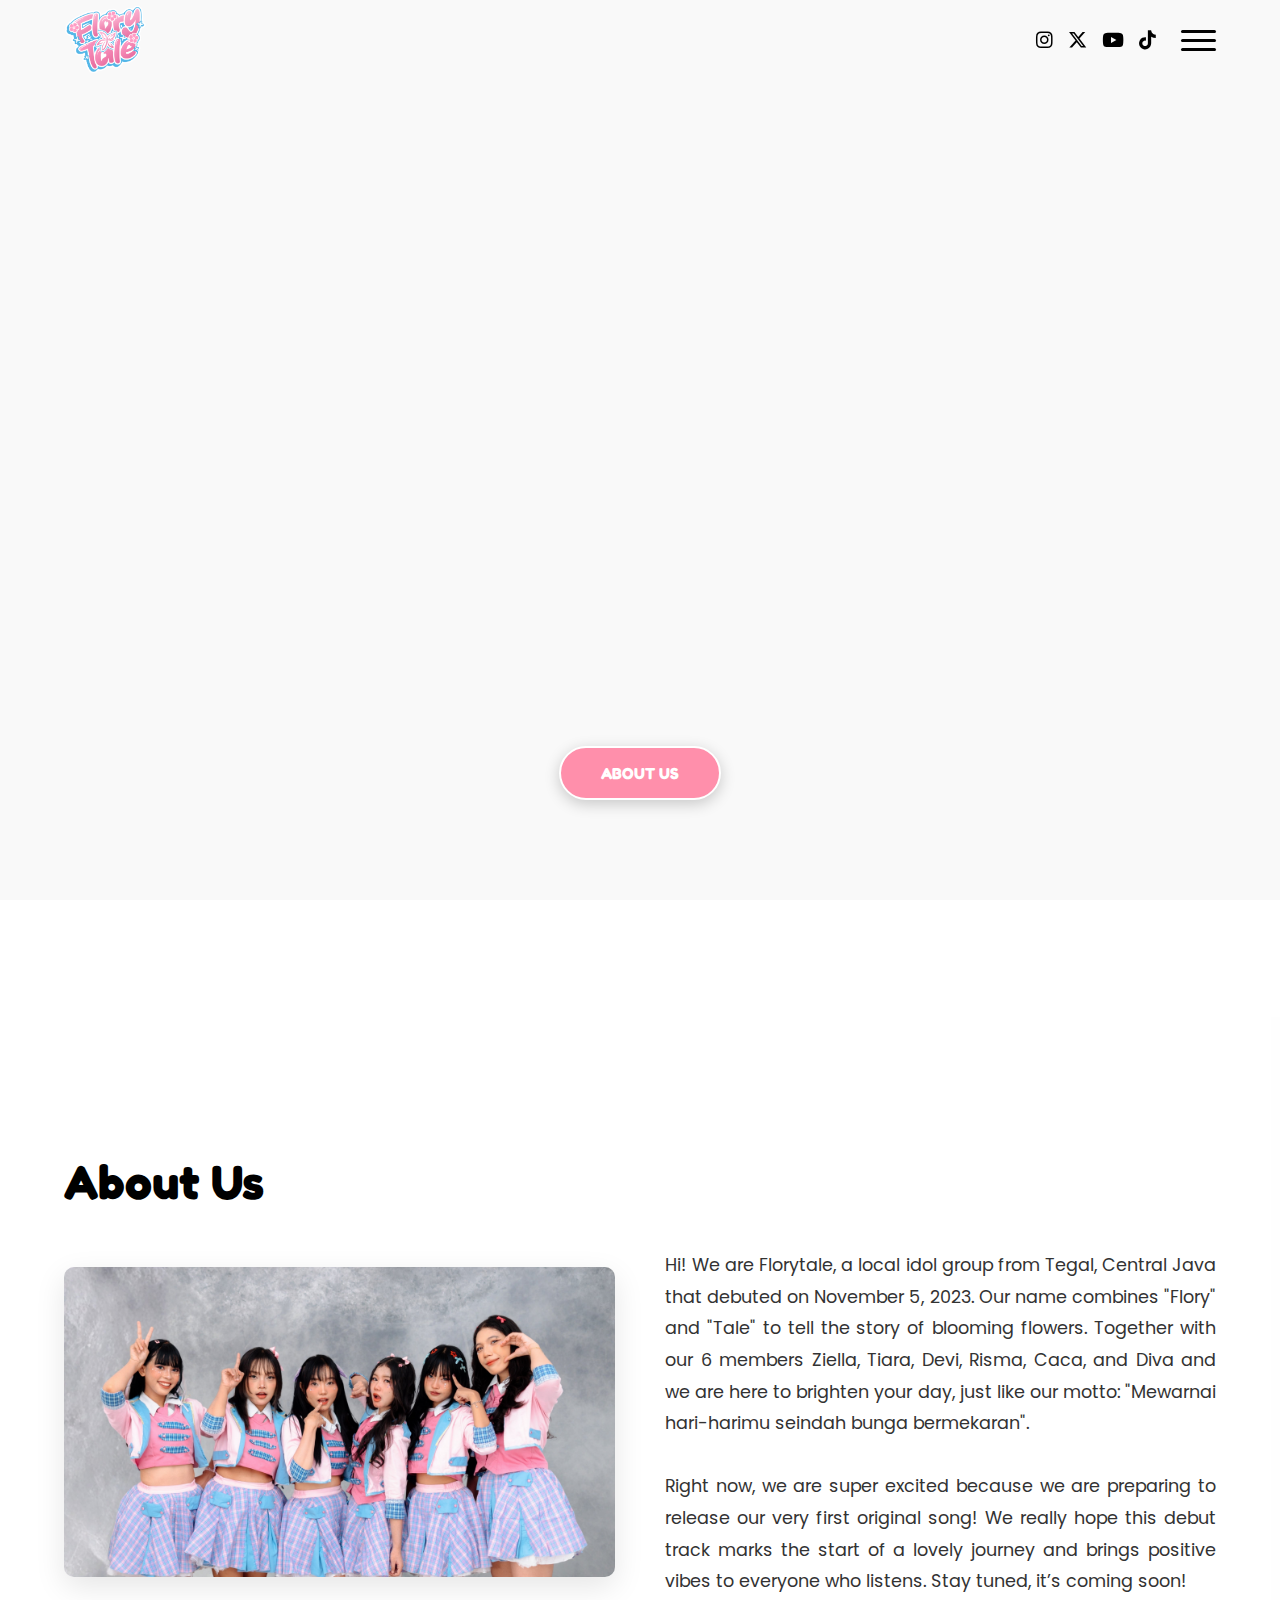
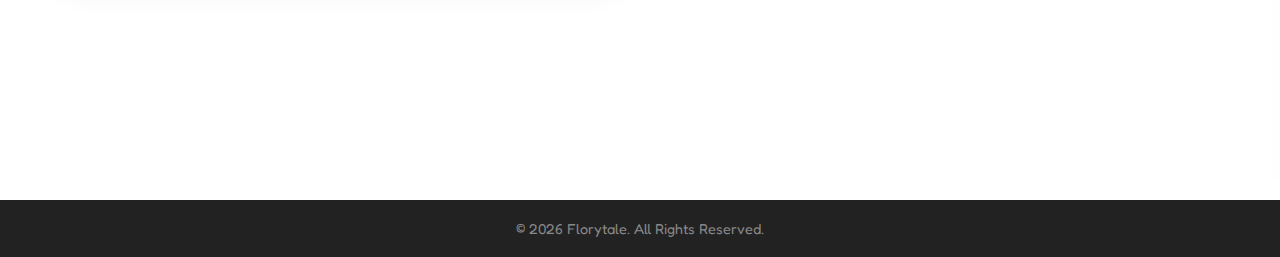
<file: index.html>
<!DOCTYPE html>
<html lang="id">
<head>
    <meta charset="UTF-8">
    <meta name="viewport" content="width=device-width, initial-scale=1.0">
    <title>Florytale Idol</title>
    
    <link rel="icon" href="img/logo-icon.png" type="image/png">

    <link rel="stylesheet" href="css/style.css">
    <link rel="stylesheet" href="https://cdnjs.cloudflare.com/ajax/libs/font-awesome/6.5.1/css/all.min.css">
    <link href="https://fonts.googleapis.com/css2?family=Oswald:wght@400;600&family=Poppins:wght@300;400;600&display=swap" rel="stylesheet">
</head>
<body class="home-page"> 

    <header>
        <div class="logo">
            <a href="/"><img src="img/ft-logo.png" alt="Florytale Logo"></a>
        </div>
        
        <div class="header-right">
            <div class="social-icons">
                <a href="https://instagram.com/florytale.idol" target="_blank"><i class="fa-brands fa-instagram"></i></a>
                <a href="https://twitter.com/florytale_idol" target="_blank"><i class="fa-brands fa-x-twitter"></i></a>
                <a href="https://youtube.com/@Florytale-idol" target="_blank"><i class="fa-brands fa-youtube"></i></a>
                <a href="https://tiktok.com/@florytale.idol" target="_blank"><i class="fa-brands fa-tiktok"></i></a>
            </div>

            <div class="drawer__btn" id="menu-trigger">
                <span></span>
                <span></span>
                <span></span>
            </div>
        </div>
    </header>

    <nav id="globalNavi" class="full-screen-nav">
        <ul class="nav-list">
           <li><a href="/#about" class="nav-link">ABOUT US <span class="sub-text">Tentang Kami</span></a></li>
           <li><a href="members.html" class="nav-link">MEMBER <span class="sub-text">Our Flowers</span></a></li>
           <li><a href="schedule.html" class="nav-link">SCHEDULE <span class="sub-text">Jadwal</span></a></li>
           <li><a href="cheki" class="nav-link">CHEKI <span class="sub-text">Pre Order</span></a></li>
           <li><a href="merch.html" class="nav-link">MERCH <span class="sub-text">Official Merchandise</span></a></li>
           <li><a href="contact.html" class="nav-link">CONTACT <span class="sub-text">Hubungi Kami</span></a></li>
        </ul>
    </nav>

    <section id="home" class="hero">
        <a href="#about" class="hero-btn">ABOUT US</a>
    </section>

    <section id="about" class="about-section">
        <div class="about-container">
            <h2 class="about-title">About Us</h2>
            
            <div class="about-content-wrapper">
                <div class="about-image">
                    <img src="img/all.jpg" alt="About Florytale">
                </div>
                
                <div class="about-text">
                    <p>
                        Hi! We are Florytale, a local idol group from Tegal, Central Java that debuted on November 5, 2023. Our name combines "Flory" and "Tale" to tell the story of blooming flowers.  
                        Together with our 6 members Ziella, Tiara, Devi, Risma, Caca, and Diva and we are here to brighten your day, just like our motto: "Mewarnai hari-harimu seindah bunga bermekaran".
                        <br><br>
                        Right now, we are super excited because we are preparing to release our very first original song! 
                        We really hope this debut track marks the start of a lovely journey and brings positive vibes to everyone who listens. Stay tuned, it’s coming soon!
                    </p>
                </div>
            </div>
        </div>
        </section>

    <footer>
        &copy; 2026 Florytale. All Rights Reserved.
    </footer>

    <script src="js/script.js"></script>

</body>
</html>
</file>
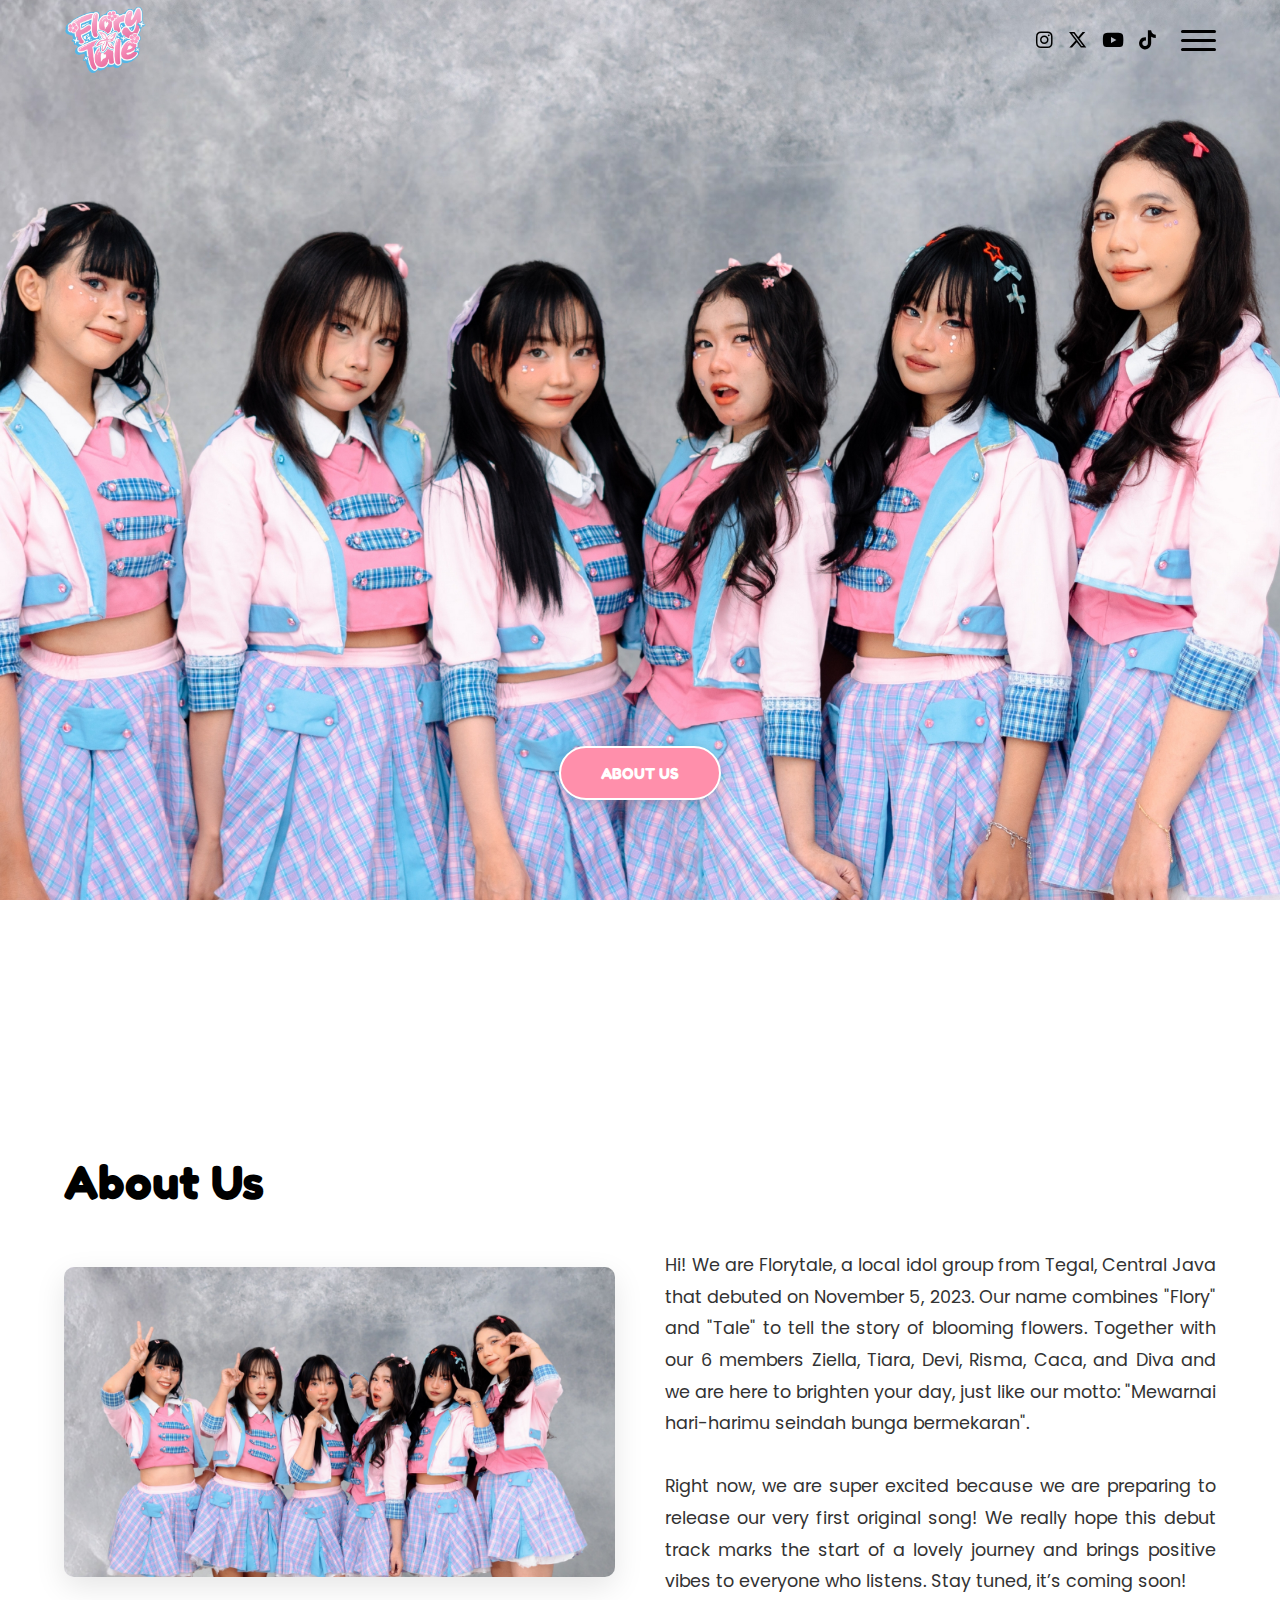
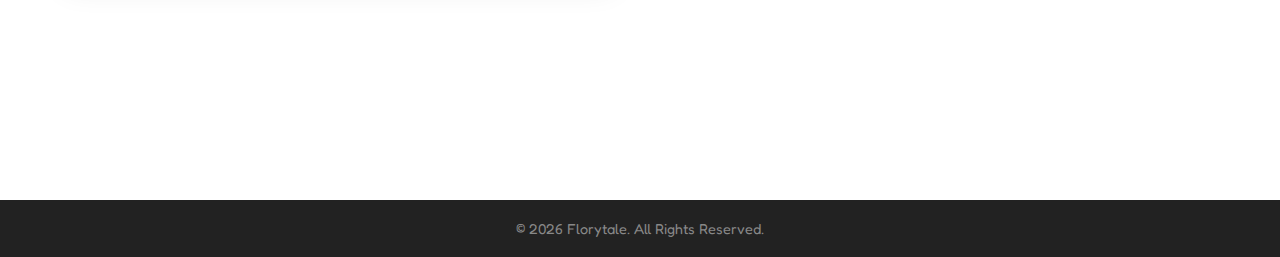
<file: Index.html>
<!DOCTYPE html>
<html lang="id">
<head>
    <meta charset="UTF-8">
    <meta name="viewport" content="width=device-width, initial-scale=1.0">
    <title>Florytale Idol</title>
    
    <link rel="icon" href="img/logo icon.png" type="image/png">

    <link rel="stylesheet" href="style.css">
    <link rel="stylesheet" href="https://cdnjs.cloudflare.com/ajax/libs/font-awesome/6.5.1/css/all.min.css">
    <link href="https://fonts.googleapis.com/css2?family=Oswald:wght@400;600&family=Poppins:wght@300;400;600&display=swap" rel="stylesheet">
</head>
<body class="home-page"> 

    <header>
        <div class="logo">
            <a href="index.html"><img src="img/FT Logo New.png" alt="Florytale Logo"></a>
        </div>
        
        <div class="header-right">
            <div class="social-icons">
                <a href="https://instagram.com/florytale.idol" target="_blank"><i class="fa-brands fa-instagram"></i></a>
                <a href="https://twitter.com/florytale_idol" target="_blank"><i class="fa-brands fa-x-twitter"></i></a>
                <a href="https://youtube.com/" target="_blank"><i class="fa-brands fa-youtube"></i></a>
                <a href="https://tiktok.com/@florytale.idol" target="_blank"><i class="fa-brands fa-tiktok"></i></a>
            </div>

            <div class="drawer__btn" id="menu-trigger">
                <span></span>
                <span></span>
                <span></span>
            </div>
        </div>
    </header>

    <nav id="globalNavi" class="full-screen-nav">
        <ul class="nav-list">
            <li><a href="index.html#about" class="nav-link">ABOUT US <span class="sub-text">Tentang Kami</span></a></li>
            <li><a href="members.html" class="nav-link">MEMBER <span class="sub-text">Our Flowers</span></a></li>
            <li><a href="schedule.html" class="nav-link">SCHEDULE <span class="sub-text">Jadwal</span></a></li>
            <li>
                <a href="https://forms.gle/eddf6BuRzJQXvNGi9" target="_blank" class="nav-link">
                    CHEKI <span class="sub-text">Merchandise</span>
                </a>
            </li>
            <li><a href="contact.html" class="nav-link">CONTACT <span class="sub-text">Hubungi Kami</span></a></li>
        </ul>
    </nav>

    <section id="home" class="hero">
        <a href="#about" class="hero-btn">ABOUT US</a>
    </section>

    <section id="about" class="about-section">
        <div class="about-container">
            <h2 class="about-title">About Us</h2>
            
            <div class="about-content-wrapper">
                <div class="about-image">
                    <img src="img/All.jpg" alt="About Florytale">
                </div>
                
                <div class="about-text">
                    <p>
                        Hi! We are Florytale, a local idol group from Tegal, Central Java that debuted on November 5, 2023. Our name combines "Flory" and "Tale" to tell the story of blooming flowers.  
                        Together with our 6 members Ziella, Tiara, Devi, Risma, Caca, and Diva and we are here to brighten your day, just like our motto: "Mewarnai hari-harimu seindah bunga bermekaran".
                        <br><br>
                        Right now, we are super excited because we are preparing to release our very first original song! 
                        We really hope this debut track marks the start of a lovely journey and brings positive vibes to everyone who listens. Stay tuned, it’s coming soon!
                    </p>
                </div>
            </div>
        </div>
        </section>

    <footer>
        &copy; 2026 Florytale. All Rights Reserved.
    </footer>

    <script src="script.js"></script>

</body>
</html>
</file>
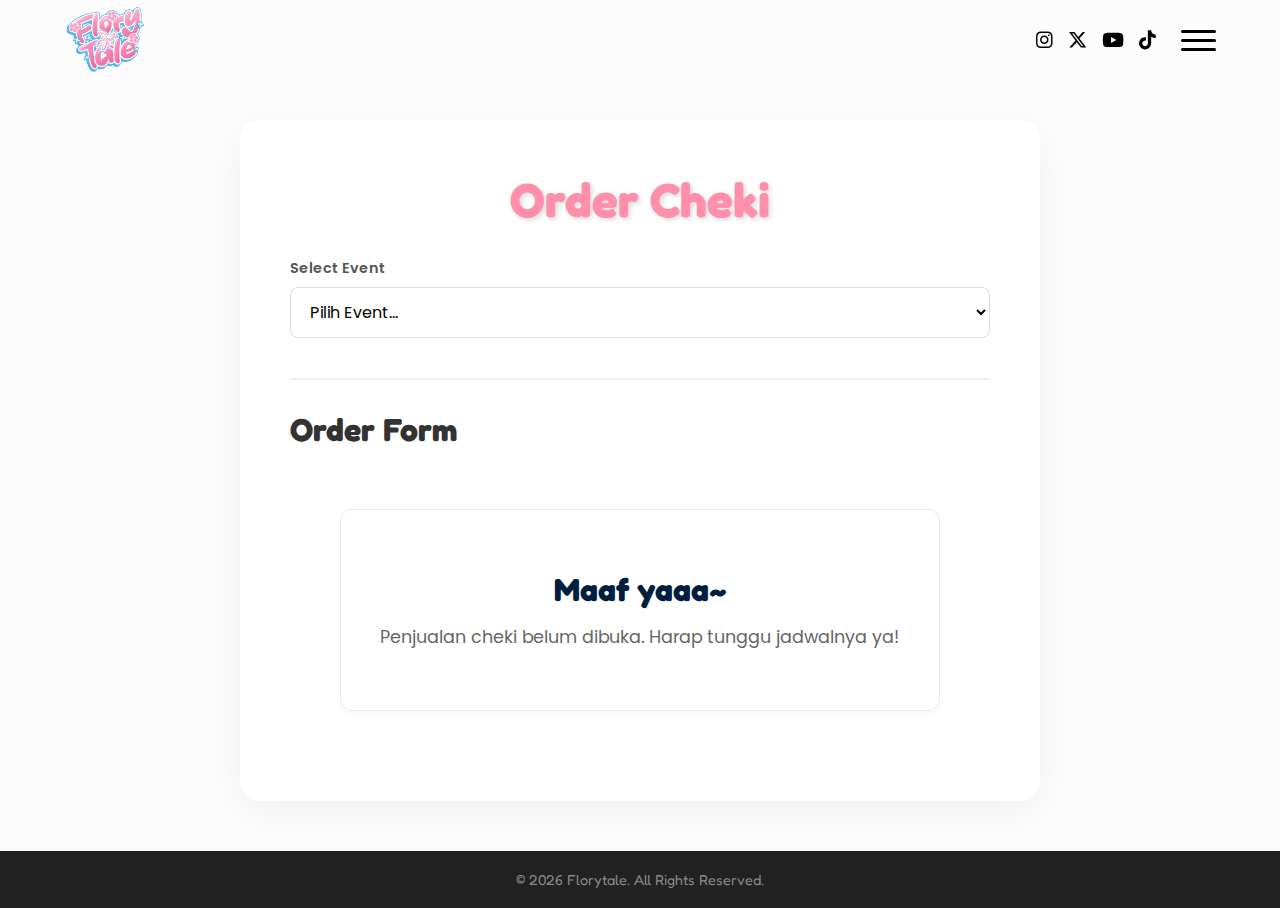
<file: cheki/index.html>
<!DOCTYPE html>
<html lang="id">
<head>
    <meta charset="UTF-8">
    <meta name="viewport" content="width=device-width, initial-scale=1.0">
    <title>Order Cheki</title>
    <link rel="icon" href="/img/ft-logo.png" type="image/png">
    <link rel="stylesheet" href="/css/style.css">
    <link rel="stylesheet" href="https://cdnjs.cloudflare.com/ajax/libs/font-awesome/6.5.1/css/all.min.css">
    <link href="https://fonts.googleapis.com/css2?family=Fredoka:wght@300;400;600&family=Poppins:wght@300;400;600&display=swap" rel="stylesheet">
</head>
<body class="cheki-page">

    <header>
        <div class="logo">
            <a href="index.html"><img src="/img/ft-logo.png" alt="Florytale Logo"></a>
        </div>
        
        <div class="header-right">
            <div class="social-icons">
                <a href="https://instagram.com/florytale.idol" target="_blank"><i class="fa-brands fa-instagram"></i></a>
                <a href="https://twitter.com/florytale_idol" target="_blank"><i class="fa-brands fa-x-twitter"></i></a>
                <a href="https://youtube.com/" target="_blank"><i class="fa-brands fa-youtube"></i></a>
                <a href="https://tiktok.com/@florytale.idol" target="_blank"><i class="fa-brands fa-tiktok"></i></a>
            </div>

            <div class="drawer__btn" id="menu-trigger">
                <span></span>
                <span></span>
                <span></span>
            </div>
        </div>
    </header>

    <nav id="globalNavi" class="full-screen-nav">
        <ul class="nav-list">
           <li><a href="/#about" class="nav-link">ABOUT US <span class="sub-text">Tentang Kami</span></a></li>
           <li><a href="members.html" class="nav-link">MEMBER <span class="sub-text">Our Flowers</span></a></li>
           <li><a href="schedule.html" class="nav-link">SCHEDULE <span class="sub-text">Jadwal</span></a></li>
           <li><a href="cheki" class="nav-link">CHEKI <span class="sub-text">Pre Order</span></a></li>
           <li><a href="merch.html" class="nav-link">MERCH <span class="sub-text">Official Merchandise</span></a></li>
           <li><a href="contact.html" class="nav-link">CONTACT <span class="sub-text">Hubungi Kami</span></a></li>
        </ul>
    </nav>

    <section class="cheki-section">
        <div class="cheki-container form-container-single">
            
            <div class="cheki-header-title" style="text-align: center;">
                <h1>Order Cheki</h1>
            </div>

            <div class="event-selection">
                <label>Select Event</label>
                <select id="eventSelect">
                    <option value="" disabled selected>Pilih Event...</option>
                    <option value="Pancasakti Japan Festival II">Pancasakti Japan Festival II (19 April 2026)</option>
                </select>
            </div>

            <hr style="border: 1px solid #eee; margin: 30px 0;">

            <h2 class="section-title-small">Order Form</h2>

            <div id="closedMessageContainer" style="display: none; text-align: center; background-color: #ffffff; border: 1px solid #eaeaea; border-radius: 12px; padding: 60px 20px; max-width: 600px; margin: 40px auto; box-shadow: 0 4px 10px rgba(0,0,0,0.03);">
                <h2 style="font-size: 2rem; color: #001f3f; margin-bottom: 15px; font-weight: 700;">Maaf yaaa~</h2>
                <p style="font-size: 1.1rem; color: #666; font-family: 'Poppins', sans-serif;">Penjualan cheki belum dibuka. Harap tunggu jadwalnya ya!</p>
            </div>

            <form id="chekiOrderForm">
                <div class="input-group">
                    <label>Nama Lengkap</label>
                    <input type="text" id="nama" required placeholder="Masukkan nama lengkap">
                </div>
                <div class="input-group">
                    <label>Email</label>
                    <input type="email" id="email" required placeholder="Masukkan email aktif">
                </div>
                <div class="input-group">
                    <label>Phone Number / Whatsapp</label>
                    <input type="number" id="phone" required placeholder="Contoh: 08123456789">
                </div>
                <div class="input-group">
                    <label>Instagram Akun (Opsional)</label>
                    <input type="text" id="ig" placeholder="@username">
                </div>

                <div class="input-group" style="margin-top: 30px;">
                    <label>Tipe Cheki</label>
                    <select id="tipeCheki" required>
                        <option value="" disabled selected>Pilih Tipe Cheki...</option>
                        <option value="Reguler">Reguler</option>
                        <option value="Group">Group</option>
                    </select>
                </div>

                <div class="input-group" id="jenisChekiContainer" style="display: none;">
                    <label>Jenis Cheki</label>
                    <select id="jenisCheki">
                        <option value="Two Shoot">Two Shoot</option>
                        <option value="Solo">Solo</option>
                    </select>
                </div>

                <div class="input-group" id="jumlahGroupContainer" style="display: none;">
                    <label>Jumlah Cheki Group</label>
                    <div class="form-qty-control">
                        <button type="button" class="qty-btn" onclick="updateGroupQty(-1)">-</button>
                        <span class="qty-display" id="groupQtyDisplay">1</span>
                        <button type="button" class="qty-btn" onclick="updateGroupQty(1)">+</button>
                    </div>
                </div>

                <div class="member-selection-area" id="memberSelectionArea" style="display: none; margin-top: 30px;">
                    <label style="display: block; font-family: 'Poppins', sans-serif; font-size: 0.9rem; font-weight: 600; color: #555; margin-bottom: 10px;">Select Members</label>
                    <div class="cheki-member-grid" id="memberGrid">
                        </div>
                </div>

                <h3 class="subsection-title" style="margin-top: 40px;">Order Summary</h3>
                <div class="summary-box">
                    <div class="summary-header">
                        <i class="fa-solid fa-receipt"></i> Rincian Order
                    </div>
                    <div id="orderItemsList" class="order-items-list">
                        <p class="empty-cart-msg">Silakan pilih Tipe Cheki terlebih dahulu.</p>
                    </div>
                    <div class="summary-total">
                        <span>Total:</span>
                        <span id="totalPrice" class="total-price-text">Rp 0</span>
                    </div>
                </div>

                <div class="input-group" style="margin-top: 30px;">
                    <label>Catatan Khusus</label>
                    <textarea id="catatan" rows="3" placeholder="Tulis pesan khusus..."></textarea>
                </div>

                <h3 class="subsection-title" style="margin-top: 40px;">Payment</h3>
                <div class="payment-box">
                    <p style="text-align: center; margin-bottom: 15px;">Silakan transfer sesuai total ke QRIS berikut:</p>
                    <img src="/img/ft-qris.png" alt="QRIS Florytale" class="qris-img">
                    
                    <div class="upload-area">
                        <label>Upload Bukti Pembayaran *</label>
                        <div class="upload-box" id="uploadBox">
                            <i class="fa-solid fa-cloud-arrow-up"></i>
                            <p>Klik untuk memilih gambar</p>
                            <small>Format: JPG, PNG (Max 5MB)</small>
                            <input type="file" id="buktiBayar" accept="image/*" required>
                        </div>
                        <p id="fileNameDisplay" class="file-name-display"></p>
                    </div>
                    
                    <button type="submit" class="submit-order-btn">
                        <i class="fa-solid fa-check-circle"></i> Submit Order
                    </button>
                </div>

            </form>

<div id="successMessageContainer" style="display: none; text-align: center; padding: 60px 20px; animation: fadeIn 0.5s ease-in-out;">
                <i class="fa-solid fa-circle-check" style="font-size: 5rem; color: var(--florytale-pink-solid); margin-bottom: 20px;"></i>
                <h2 style="font-size: 2.5rem; color: #333; margin-bottom: 10px;">Yeay! Order Berhasil</h2>
                
                <p style="font-size: 1.1rem; color: #555; font-family: 'Poppins', sans-serif; margin-bottom: 10px;">
                    Pesanan Kamu Sudah Kami Terima
                </p>
                
                <p style="font-size: 1.2rem; color: #333; font-family: 'Poppins', sans-serif; margin-bottom: 10px;">
                    Terima kasih, kak <strong id="successNameDisplay" style="color: var(--florytale-pink-solid); font-size: 1.4rem;">Nama</strong> Sudah Mendukung Kami!🌸
                </p>

                <!-- KALIMAT PENDEK TAMBAHAN -->
                <p style="font-size: 0.95rem; color: #777; font-family: 'Poppins', sans-serif; margin-bottom: 40px; font-style: italic;">
                    Have A Nice Day~
                </p>
                
                <button onclick="window.location.reload()" style="padding: 12px 30px; background-color: var(--florytale-pink-solid); color: white; font-family: 'Poppins', sans-serif; font-weight: 600; border-radius: 50px; border: none; cursor: pointer; box-shadow: 0 4px 15px rgba(0,0,0,0.2); transition: 0.3s;">
                    Pesan Cheki Lagi
                </button>
            </div>

        </div>
    </section>

    <footer>
        &copy; 2026 Florytale. All Rights Reserved.
    </footer>

    <script src="/js/script.js"></script>
    <script src="/js/cheki.js"></script>
</body>
</html>
</file>
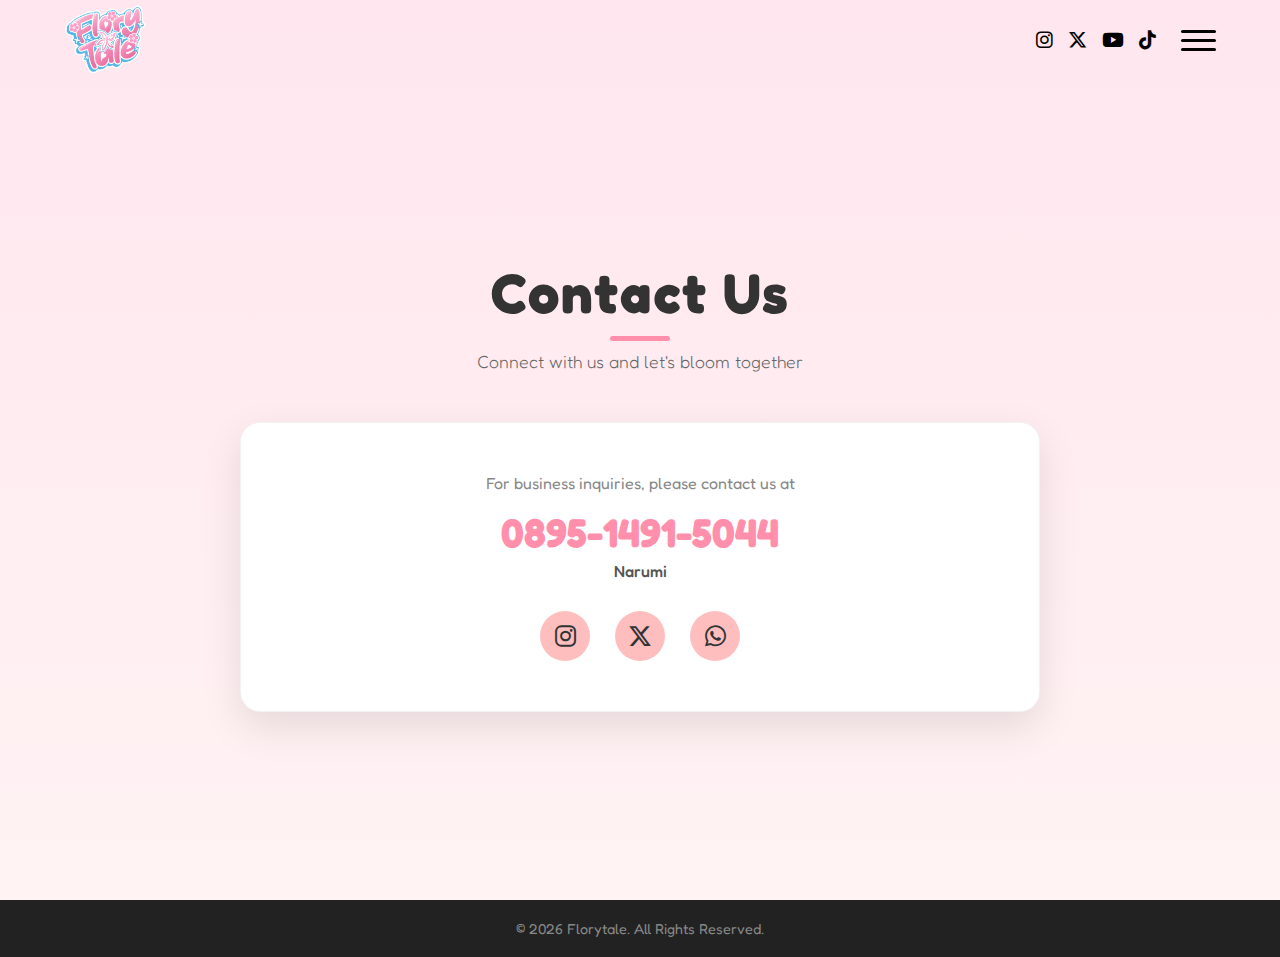
<file: Contact.html>
<!DOCTYPE html>
<html lang="id">
<head>
    <meta charset="UTF-8">
    <meta name="viewport" content="width=device-width, initial-scale=1.0">
    <title>Florytale - Contact</title>
    
    <link rel="icon" href="img/logo-icon.png" type="image/png">
    
    <link rel="stylesheet" href="css/style.css">
    <link rel="stylesheet" href="https://cdnjs.cloudflare.com/ajax/libs/font-awesome/6.5.1/css/all.min.css">
    <link href="https://fonts.googleapis.com/css2?family=Oswald:wght@400;600&family=Poppins:wght@300;400;600&display=swap" rel="stylesheet">
</head>

<body class="contact-page"> 

    <header>
        <div class="logo">
            <a href="index.html"><img src="img/ft-logo.png" alt="Florytale Logo"></a>
        </div>
        
        <div class="header-right">
            <div class="social-icons">
                <a href="https://instagram.com/florytale.idol" target="_blank"><i class="fa-brands fa-instagram"></i></a>
                <a href="https://twitter.com/florytale_idol" target="_blank"><i class="fa-brands fa-x-twitter"></i></a>
                <a href="https://youtube.com/" target="_blank"><i class="fa-brands fa-youtube"></i></a>
                <a href="https://tiktok.com/@florytale.idol" target="_blank"><i class="fa-brands fa-tiktok"></i></a>
            </div>

            <div class="drawer__btn" id="menu-trigger">
                <span></span>
                <span></span>
                <span></span>
            </div>
        </div>
    </header>

    <nav id="globalNavi" class="full-screen-nav">
        <ul class="nav-list">
            <li><a href="index.html#about" class="nav-link">ABOUT US <span class="sub-text">Tentang Kami</span></a></li>
            <li><a href="members.html" class="nav-link">MEMBER <span class="sub-text">Our Flowers</span></a></li>
            <li><a href="schedule.html" class="nav-link">SCHEDULE <span class="sub-text">Jadwal</span></a></li>
            <li>
                <a href="https://forms.gle/eddf6BuRzJQXvNGi9" target="_blank" class="nav-link">
                    CHEKI <span class="sub-text">Pre Order</span>
                </a>
            </li>
            <li><a href="contact.html" class="nav-link">CONTACT <span class="sub-text">Hubungi Kami</span></a></li>
        </ul>
    </nav>

    <section class="contact-section">
        <div class="contact-container">
            <h1 class="contact-title">Contact Us</h1>
            <p class="contact-subtitle">Connect with us and let's bloom together</p>

            <div class="contact-card">
                <p class="inquiry-text">For business inquiries, please contact us at</p>
                
                <h2 class="phone-number">0895-1491-5044</h2>
                <p class="pic-name">Narumi</p>

                <div class="contact-social-links">
                    <a href="https://instagram.com/florytale.idol" target="_blank"><i class="fa-brands fa-instagram"></i></a>
                    <a href="https://twitter.com/florytale_idol" target="_blank"><i class="fa-brands fa-x-twitter"></i></a>
                    
                    <a href="https://wa.me/6289514915044" target="_blank" class="wa-icon">
                        <i class="fa-brands fa-whatsapp"></i>
                    </a>
                </div>
            </div>
        </div>
    </section>

    <footer>
        &copy; 2026 Florytale. All Rights Reserved.
    </footer>

    <script src="js/script.js"></script>
</body>
</html>
</file>
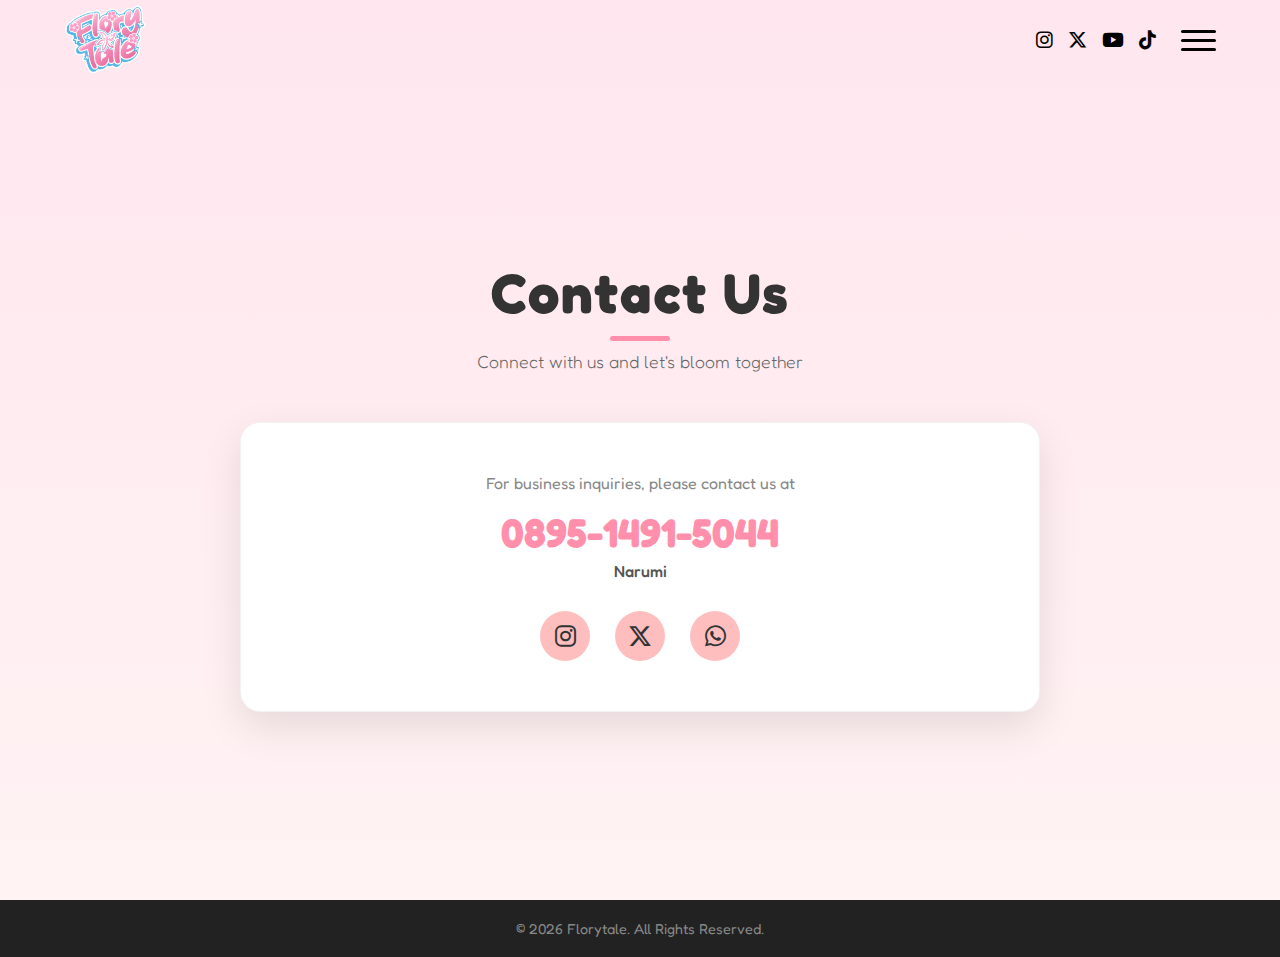
<file: contact.html>
<!DOCTYPE html>
<html lang="id">
<head>
    <meta charset="UTF-8">
    <meta name="viewport" content="width=device-width, initial-scale=1.0">
    <title>Florytale - Contact</title>
    
    <link rel="icon" href="img/logo-icon.png" type="image/png">
    
    <link rel="stylesheet" href="css/style.css">
    <link rel="stylesheet" href="https://cdnjs.cloudflare.com/ajax/libs/font-awesome/6.5.1/css/all.min.css">
    <link href="https://fonts.googleapis.com/css2?family=Oswald:wght@400;600&family=Poppins:wght@300;400;600&display=swap" rel="stylesheet">
</head>

<body class="contact-page"> 

    <header>
        <div class="logo">
            <a href="index.html"><img src="img/ft-logo.png" alt="Florytale Logo"></a>
        </div>
        
        <div class="header-right">
            <div class="social-icons">
                <a href="https://instagram.com/florytale.idol" target="_blank"><i class="fa-brands fa-instagram"></i></a>
                <a href="https://twitter.com/florytale_idol" target="_blank"><i class="fa-brands fa-x-twitter"></i></a>
                <a href="https://youtube.com/" target="_blank"><i class="fa-brands fa-youtube"></i></a>
                <a href="https://tiktok.com/@florytale.idol" target="_blank"><i class="fa-brands fa-tiktok"></i></a>
            </div>

            <div class="drawer__btn" id="menu-trigger">
                <span></span>
                <span></span>
                <span></span>
            </div>
        </div>
    </header>

    <nav id="globalNavi" class="full-screen-nav">
        <ul class="nav-list">
            <li><a href="index.html#about" class="nav-link">ABOUT US <span class="sub-text">Tentang Kami</span></a></li>
            <li><a href="members.html" class="nav-link">MEMBER <span class="sub-text">Our Flowers</span></a></li>
            <li><a href="schedule.html" class="nav-link">SCHEDULE <span class="sub-text">Jadwal</span></a></li>
            <li><a href="cheki.html" class="nav-link">CHEKI <span class="sub-text">Pre Order</span></a></li>
            <li><a href="merch.html" class="nav-link">MERCH <span class="sub-text">Official Merchandise</span></a></li>
            <li><a href="contact.html" class="nav-link">CONTACT <span class="sub-text">Hubungi Kami</span></a></li>
        </ul>
    </nav>

    <section class="contact-section">
        <div class="contact-container">
            <h1 class="contact-title">Contact Us</h1>
            <p class="contact-subtitle">Connect with us and let's bloom together</p>

            <div class="contact-card">
                <p class="inquiry-text">For business inquiries, please contact us at</p>
                
                <h2 class="phone-number">0895-1491-5044</h2>
                <p class="pic-name">Narumi</p>

                <div class="contact-social-links">
                    <a href="https://instagram.com/florytale.idol" target="_blank"><i class="fa-brands fa-instagram"></i></a>
                    <a href="https://twitter.com/florytale_idol" target="_blank"><i class="fa-brands fa-x-twitter"></i></a>
                    
                    <a href="https://wa.me/6289514915044" target="_blank" class="wa-icon">
                        <i class="fa-brands fa-whatsapp"></i>
                    </a>
                </div>
            </div>
        </div>
    </section>

    <footer>
        &copy; 2026 Florytale. All Rights Reserved.
    </footer>

    <script src="js/script.js"></script>
</body>
</html>
</file>
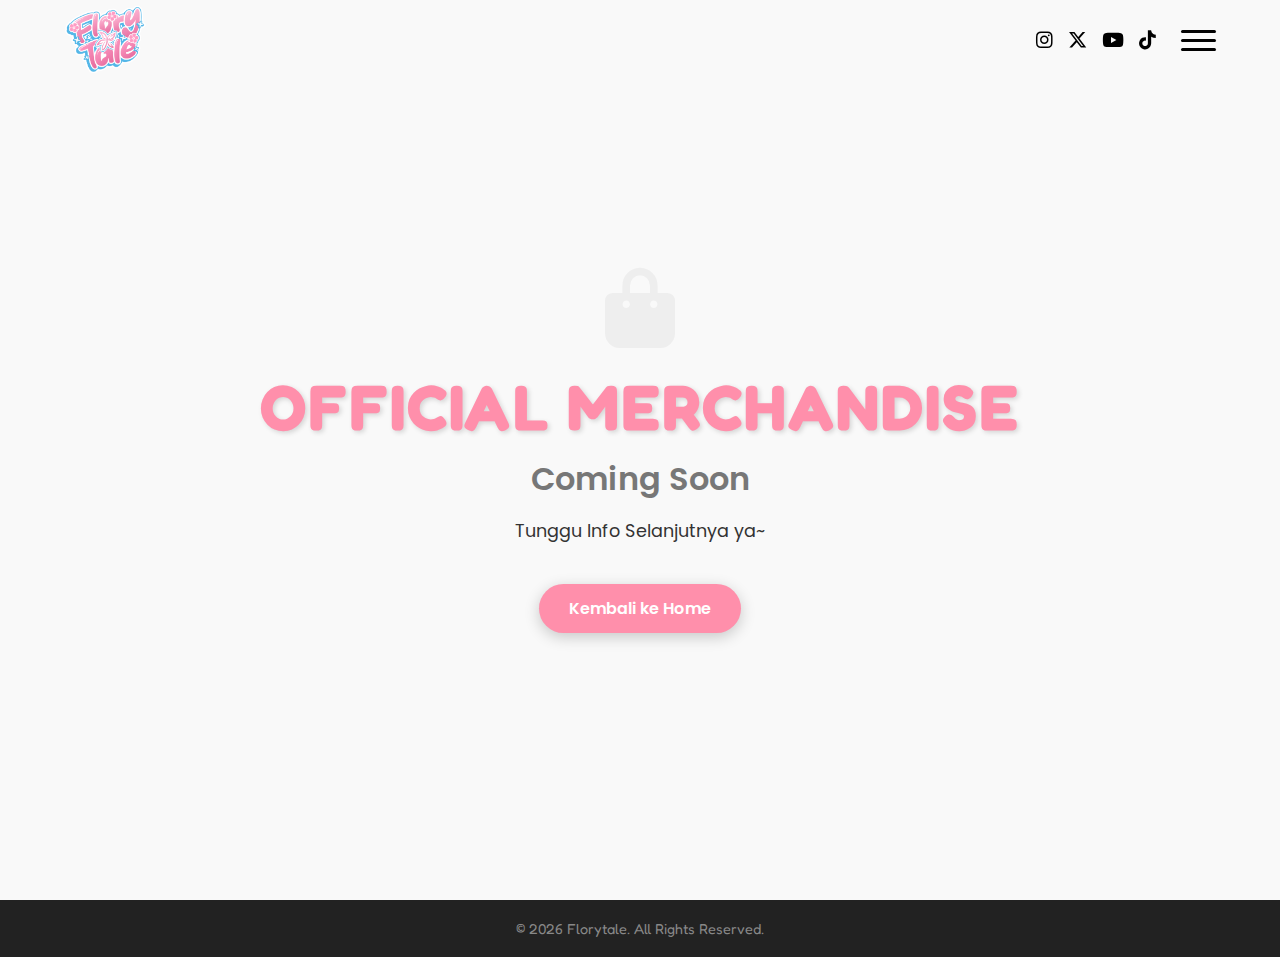
<file: merch.html>
<!DOCTYPE html>
<html lang="id">
<head>
    <meta charset="UTF-8">
    <meta name="viewport" content="width=device-width, initial-scale=1.0">
    <title>Merch</title>
    
    <link rel="icon" href="img/logo-icon.png" type="image/png">

    <link rel="stylesheet" href="css/style.css">
    <link rel="stylesheet" href="https://cdnjs.cloudflare.com/ajax/libs/font-awesome/6.5.1/css/all.min.css">
    <link href="https://fonts.googleapis.com/css2?family=Oswald:wght@400;600&family=Poppins:wght@300;400;600&display=swap" rel="stylesheet">
</head>
<body>

    <header>
        <div class="logo">
            <a href="index.html"><img src="img/ft-logo.png" alt="Florytale Logo"></a>
        </div>
        
        <div class="header-right">
            <div class="social-icons">
                <a href="https://instagram.com/florytale.idol" target="_blank"><i class="fa-brands fa-instagram"></i></a>
                <a href="https://twitter.com/florytale_idol" target="_blank"><i class="fa-brands fa-x-twitter"></i></a>
                <a href="https://youtube.com/" target="_blank"><i class="fa-brands fa-youtube"></i></a>
                <a href="https://tiktok.com/@florytale.idol" target="_blank"><i class="fa-brands fa-tiktok"></i></a>
            </div>

            <div class="drawer__btn" id="menu-trigger">
                <span></span>
                <span></span>
                <span></span>
            </div>
        </div>
    </header>

    <nav id="globalNavi" class="full-screen-nav">
        <ul class="nav-list">
           <li><a href="/#about" class="nav-link">ABOUT US <span class="sub-text">Tentang Kami</span></a></li>
           <li><a href="members.html" class="nav-link">MEMBER <span class="sub-text">Our Flowers</span></a></li>
           <li><a href="schedule.html" class="nav-link">SCHEDULE <span class="sub-text">Jadwal</span></a></li>
           <li><a href="cheki.html" class="nav-link">CHEKI <span class="sub-text">Pre Order</span></a></li>
           <li><a href="merch.html" class="nav-link">MERCH <span class="sub-text">Official Merchandise</span></a></li>
           <li><a href="contact.html" class="nav-link">CONTACT <span class="sub-text">Hubungi Kami</span></a></li>
        </ul>
    </nav>

<section style="display: flex; flex-direction: column; justify-content: center; align-items: center; min-height: 100vh; text-align: center; padding: 0 5%;">
        
        <i class="fa-solid fa-bag-shopping" style="font-size: 5rem; color: #eee; margin-bottom: 20px;"></i>
        
        <h1 style="font-size: 4rem; color: var(--florytale-pink-solid); font-weight: 700; text-transform: uppercase; letter-spacing: 2px; text-shadow: 2px 2px 5px rgba(0, 0, 0, 0.15); margin-bottom: 10px;">
            Official Merchandise
        </h1>
        
        <h2 style="font-size: 2rem; color: #777; font-family: 'Poppins', sans-serif; font-weight: 600;">
            Coming Soon
        </h2>
        
        <p style="font-family: 'Poppins', sans-serif; color: #333; font-size: 1.1rem; margin-top: 15px; max-width: 500px;">
            Tunggu Info Selanjutnya ya~
        </p>
        
        <a href="index.html" style="margin-top: 40px; padding: 12px 30px; background-color: var(--florytale-pink-solid); color: white; font-family: 'Poppins', sans-serif; font-weight: 600; border-radius: 50px; box-shadow: 0 4px 15px rgba(0,0,0,0.2);">
            Kembali ke Home
        </a>
    </section>

    <footer style="width: 100%;">
        &copy; 2026 Florytale. All Rights Reserved.
    </footer>

    <script src="js/script.js"></script>

</body>
</html>
</file>
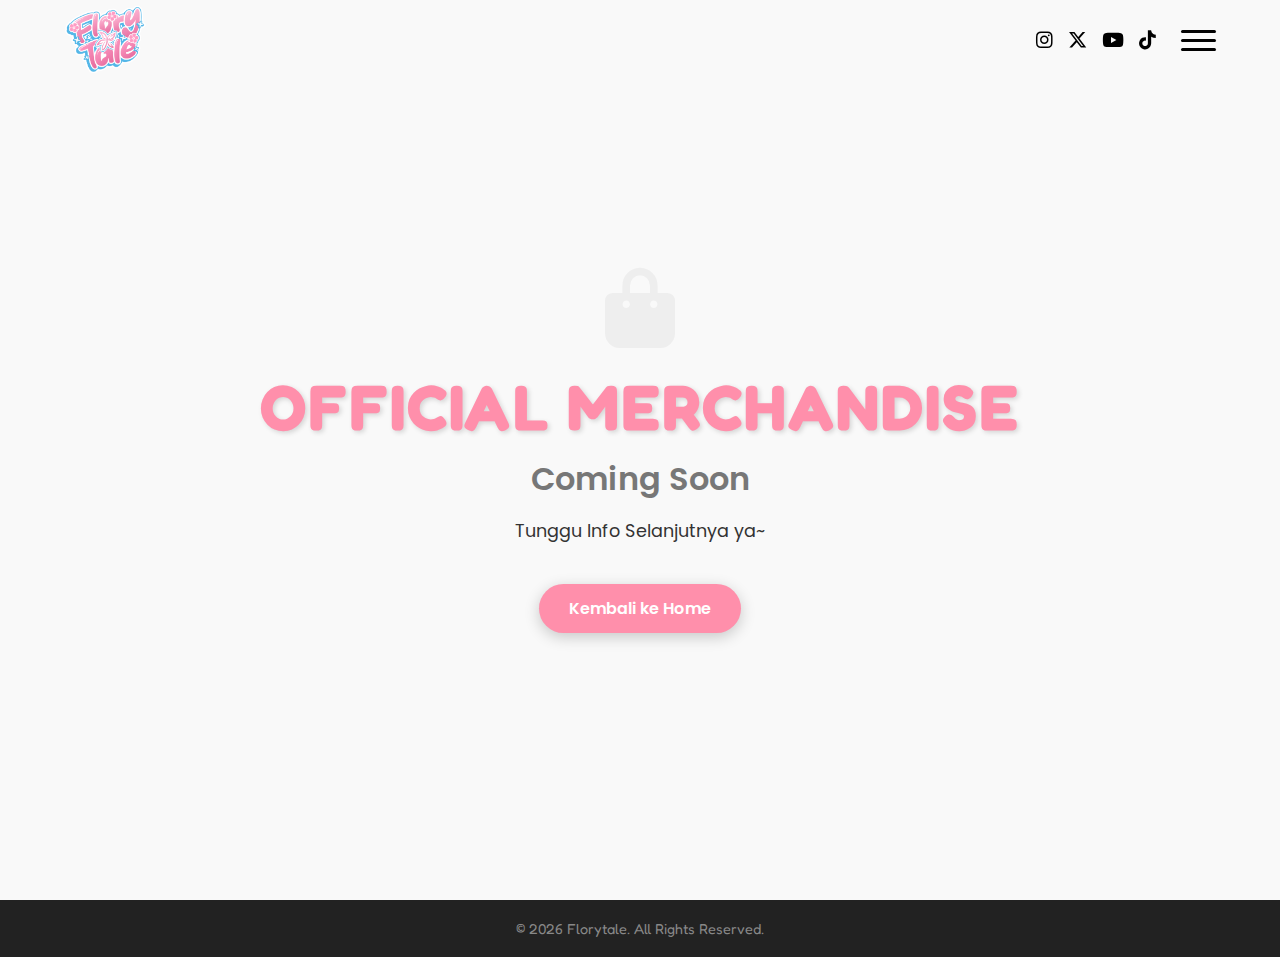
<file: Merch.html>
<!DOCTYPE html>
<html lang="id">
<head>
    <meta charset="UTF-8">
    <meta name="viewport" content="width=device-width, initial-scale=1.0">
    <title>Merch</title>
    
    <link rel="icon" href="img/logo-icon.png" type="image/png">

    <link rel="stylesheet" href="css/style.css">
    <link rel="stylesheet" href="https://cdnjs.cloudflare.com/ajax/libs/font-awesome/6.5.1/css/all.min.css">
    <link href="https://fonts.googleapis.com/css2?family=Oswald:wght@400;600&family=Poppins:wght@300;400;600&display=swap" rel="stylesheet">
</head>
<body>

    <header>
        <div class="logo">
            <a href="index.html"><img src="img/ft-logo.png" alt="Florytale Logo"></a>
        </div>
        
        <div class="header-right">
            <div class="social-icons">
                <a href="https://instagram.com/florytale.idol" target="_blank"><i class="fa-brands fa-instagram"></i></a>
                <a href="https://twitter.com/florytale_idol" target="_blank"><i class="fa-brands fa-x-twitter"></i></a>
                <a href="https://youtube.com/" target="_blank"><i class="fa-brands fa-youtube"></i></a>
                <a href="https://tiktok.com/@florytale.idol" target="_blank"><i class="fa-brands fa-tiktok"></i></a>
            </div>

            <div class="drawer__btn" id="menu-trigger">
                <span></span>
                <span></span>
                <span></span>
            </div>
        </div>
    </header>

    <nav id="globalNavi" class="full-screen-nav">
        <ul class="nav-list">
            <li><a href="index.html#about" class="nav-link">ABOUT US <span class="sub-text">Tentang Kami</span></a></li>
            <li><a href="members.html" class="nav-link">MEMBER <span class="sub-text">Our Flowers</span></a></li>
            <li><a href="schedule.html" class="nav-link">SCHEDULE <span class="sub-text">Jadwal</span></a></li>
            <li><a href="cheki.html" class="nav-link">CHEKI <span class="sub-text">Pre Order</span></a></li>
            <li><a href="merch.html" class="nav-link">MERCH <span class="sub-text">Official Merchandise</span></a></li>
            <li><a href="contact.html" class="nav-link">CONTACT <span class="sub-text">Hubungi Kami</span></a></li>
        </ul>
    </nav>

<section style="display: flex; flex-direction: column; justify-content: center; align-items: center; min-height: 100vh; text-align: center; padding: 0 5%;">
        
        <i class="fa-solid fa-bag-shopping" style="font-size: 5rem; color: #eee; margin-bottom: 20px;"></i>
        
        <h1 style="font-size: 4rem; color: var(--florytale-pink-solid); font-weight: 700; text-transform: uppercase; letter-spacing: 2px; text-shadow: 2px 2px 5px rgba(0, 0, 0, 0.15); margin-bottom: 10px;">
            Official Merchandise
        </h1>
        
        <h2 style="font-size: 2rem; color: #777; font-family: 'Poppins', sans-serif; font-weight: 600;">
            Coming Soon
        </h2>
        
        <p style="font-family: 'Poppins', sans-serif; color: #333; font-size: 1.1rem; margin-top: 15px; max-width: 500px;">
            Tunggu Info Selanjutnya ya~
        </p>
        
        <a href="index.html" style="margin-top: 40px; padding: 12px 30px; background-color: var(--florytale-pink-solid); color: white; font-family: 'Poppins', sans-serif; font-weight: 600; border-radius: 50px; box-shadow: 0 4px 15px rgba(0,0,0,0.2);">
            Kembali ke Home
        </a>
    </section>

    <footer style="width: 100%;">
        &copy; 2026 Florytale. All Rights Reserved.
    </footer>

    <script src="js/script.js"></script>

</body>
</html>
</file>
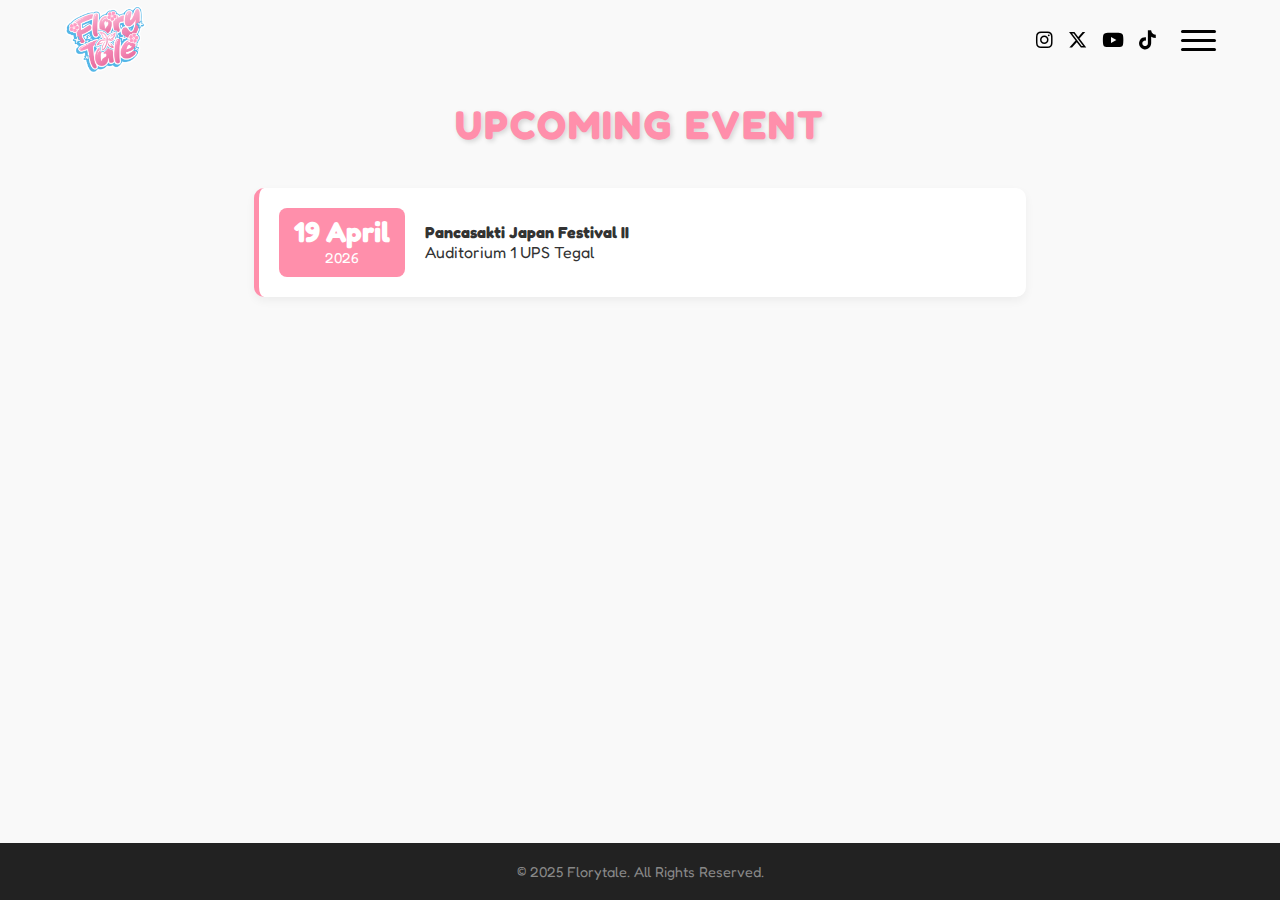
<file: schedule.html>
<!DOCTYPE html>
<html lang="id">
<head>
    <meta charset="UTF-8">
    <meta name="viewport" content="width=device-width, initial-scale=1.0">
    <title>Schedule</title>
    
    <link rel="icon" href="img/logo-icon.png" type="image/png">

    <link rel="stylesheet" href="css/style.css">
    <link rel="stylesheet" href="https://cdnjs.cloudflare.com/ajax/libs/font-awesome/6.5.1/css/all.min.css">
    <link href="https://fonts.googleapis.com/css2?family=Oswald:wght@400;600&family=Poppins:wght@300;400;600&display=swap" rel="stylesheet">
</head>
<body>

    <header>
        <div class="logo">
            <a href="index.html"><img src="img/ft-logo.png" alt="Florytale Logo"></a>
        </div>
        
        <div class="header-right">
            <div class="social-icons">
                <a href="https://instagram.com/florytale.idol" target="_blank"><i class="fa-brands fa-instagram"></i></a>
                <a href="https://twitter.com/florytale_idol" target="_blank"><i class="fa-brands fa-x-twitter"></i></a>
                <a href="https://youtube.com/" target="_blank"><i class="fa-brands fa-youtube"></i></a>
                <a href="https://tiktok.com/@florytale.idol" target="_blank"><i class="fa-brands fa-tiktok"></i></a>
            </div>

            <div class="drawer__btn" id="menu-trigger">
                <span></span>
                <span></span>
                <span></span>
            </div>
        </div>
    </header>

    <nav id="globalNavi" class="full-screen-nav">
        <ul class="nav-list">
           <li><a href="/#about" class="nav-link">ABOUT US <span class="sub-text">Tentang Kami</span></a></li>
           <li><a href="members" class="nav-link">MEMBER <span class="sub-text">Our Flowers</span></a></li>
           <li><a href="schedule" class="nav-link">SCHEDULE <span class="sub-text">Jadwal</span></a></li>
           <li><a href="cheki" class="nav-link">CHEKI <span class="sub-text">Pre Order</span></a></li>
           <li><a href="merch" class="nav-link">MERCH <span class="sub-text">Official Merchandise</span></a></li>
           <li><a href="contact" class="nav-link">CONTACT <span class="sub-text">Hubungi Kami</span></a></li>
        </ul>
    </nav>

    <section class="schedule" id="schedule">
        <div style="text-align: center;">
            <h2 class="section-title">Upcoming Event</h2>
</div>
        <div class="event-list">
            
            <a href="https://www.instagram.com/p/DV7fFJ3D7TN/" target="_blank" class="event-item">
                <div class="date-box"><span>19 April</span><small>2026</small></div>
                <div class="event-details">
                    <h4>Pancasakti Japan Festival II</h4>
                    <p>Auditorium 1 UPS Tegal</p>
                </div>
            </a>

            <a href="https://www.instagram.com/florytale.idol" target="_blank" class="event-item" style="display: none;">
                <div class="date-box"><span>TBA</span><small>~</small></div>
                <div class="event-details">
                    <h4>Coming Soon</h4>
                    <p>Florytale Cafe • 19:00 WIB</p>
                </div>
            </a>
            
            <a href="https://www.instagram.com/florytale.idol" target="_blank" class="event-item" style="display: none;">
                <div class="date-box"><span>TBA</span><small>~</small></div>
                <div class="event-details">
                    <h4>Coming Soon</h4>
                    <p>Central Park • 22:00 WIB</p>
                </div>
            </a>

        </div>
    </section>

    <footer>
        &copy; 2025 Florytale. All Rights Reserved.
    </footer>

<script src="js/script.js"></script>
</body>
</html>
</file>
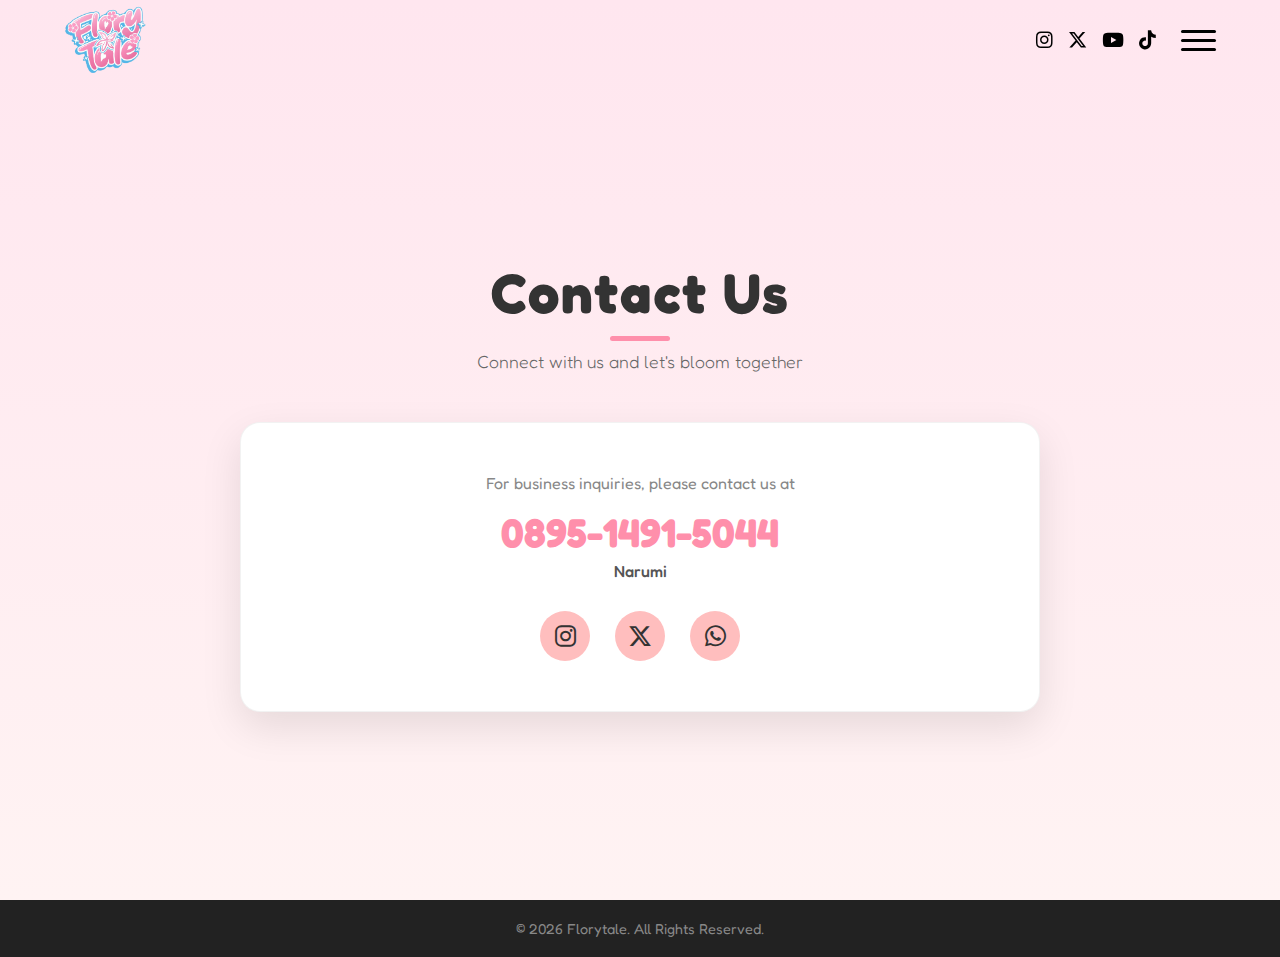
<file: FlorytaleWeb/Contact.html>
<!DOCTYPE html>
<html lang="id">
<head>
    <meta charset="UTF-8">
    <meta name="viewport" content="width=device-width, initial-scale=1.0">
    <title>Florytale - Contact</title>
    
    <link rel="icon" href="img/logo icon.png" type="image/png">
    
    <link rel="stylesheet" href="style.css">
    <link rel="stylesheet" href="https://cdnjs.cloudflare.com/ajax/libs/font-awesome/6.5.1/css/all.min.css">
    <link href="https://fonts.googleapis.com/css2?family=Oswald:wght@400;600&family=Poppins:wght@300;400;600&display=swap" rel="stylesheet">
</head>

<body class="contact-page"> 

    <header>
        <div class="logo">
            <a href="index.html"><img src="img/FT Logo New.png" alt="Florytale Logo"></a>
        </div>
        
        <div class="header-right">
            <div class="social-icons">
                <a href="https://instagram.com/florytale.idol" target="_blank"><i class="fa-brands fa-instagram"></i></a>
                <a href="https://twitter.com/florytale_idol" target="_blank"><i class="fa-brands fa-x-twitter"></i></a>
                <a href="https://youtube.com/" target="_blank"><i class="fa-brands fa-youtube"></i></a>
                <a href="https://tiktok.com/@florytale.idol" target="_blank"><i class="fa-brands fa-tiktok"></i></a>
            </div>

            <div class="drawer__btn" id="menu-trigger">
                <span></span>
                <span></span>
                <span></span>
            </div>
        </div>
    </header>

    <nav id="globalNavi" class="full-screen-nav">
        <ul class="nav-list">
            <li><a href="index.html#about" class="nav-link">ABOUT US <span class="sub-text">Tentang Kami</span></a></li>
            <li><a href="members.html" class="nav-link">MEMBER <span class="sub-text">Our Flowers</span></a></li>
            <li><a href="schedule.html" class="nav-link">SCHEDULE <span class="sub-text">Jadwal</span></a></li>
            <li>
                <a href="https://forms.gle/eddf6BuRzJQXvNGi9" target="_blank" class="nav-link">
                    CHEKI <span class="sub-text">Merchandise</span>
                </a>
            </li>
            <li><a href="contact.html" class="nav-link">CONTACT <span class="sub-text">Hubungi Kami</span></a></li>
        </ul>
    </nav>

    <section class="contact-section">
        <div class="contact-container">
            <h1 class="contact-title">Contact Us</h1>
            <p class="contact-subtitle">Connect with us and let's bloom together</p>

            <div class="contact-card">
                <p class="inquiry-text">For business inquiries, please contact us at</p>
                
                <h2 class="phone-number">0895-1491-5044</h2>
                <p class="pic-name">Narumi</p>

                <div class="contact-social-links">
                    <a href="https://instagram.com/florytale.idol" target="_blank"><i class="fa-brands fa-instagram"></i></a>
                    <a href="https://twitter.com/florytale_idol" target="_blank"><i class="fa-brands fa-x-twitter"></i></a>
                    
                    <a href="https://wa.me/6289514915044" target="_blank" class="wa-icon">
                        <i class="fa-brands fa-whatsapp"></i>
                    </a>
                </div>
            </div>
        </div>
    </section>

    <footer>
        &copy; 2026 Florytale. All Rights Reserved.
    </footer>

    <script src="script.js"></script>
</body>
</html>
</file>
<file: css/style.css>
/* =========================================================
   1. IMPORT FONT & VARIABLES
   ========================================================= */
@import url('https://fonts.googleapis.com/css2?family=Fredoka:wdth,wght@100,600&family=Poppins:wght@300&display=swap');

:root {
    --devi-purple: #9b59b6;
    --risma-yellow: #f1c40f;
    --tiara-orange: #e67e22;
    --ziella-green: #27ae60;
    --caca-blue: #2980b9;
    --diva-red: #df1a04;
    --cassie-white: #b6b6b6;
    --florytale-pink: rgba(255, 143, 171, 0.95);
    --florytale-pink-solid: #ff8fab;
    --florytale-pink-shadow: #b66379; 
}

/* --- KEYFRAMES ANIMASI --- */
@keyframes slideTop {
    0% { opacity: 0; transform: translateY(40px); }
    100% { opacity: 1; transform: translateY(0); }
}

/* =========================================================
   2. GLOBAL STYLES
   ========================================================= */
* {
    margin: 0;
    padding: 0;
    box-sizing: border-box;
    font-family: "Fredoka", sans-serif;
}

html { scroll-behavior: smooth; }
ul { list-style: none; }
a { text-decoration: none; color: inherit; transition: 0.3s; }

body {
    background-color: #f9f9f9;
    color: #333;
    
    /* STICKY FOOTER SETUP */
    display: flex;
    flex-direction: column;
    min-height: 100vh; 
}

/* Khusus Background Halaman Home */
body.home-page {
    /* Perhatikan '../img/' karena file css ada di dalam folder css */
    background-image: url('../img/about-us.jpg'); 
    background-size: cover;
    background-position: center;
    background-attachment: fixed;
    background-repeat: no-repeat;
}

/* =========================================================
   3. HEADER
   ========================================================= */
header {
    position: fixed;
    top: 0;
    left: 0;
    width: 100%;
    height: 80px;
    display: flex;
    justify-content: space-between;
    align-items: center;
    padding: 0 5%;
    z-index: 10000;
    background-color: transparent; 
    backdrop-filter: none;
    box-shadow: none;
    transition: all 0.4s ease;
}

.logo img {
    height: 70px; 
    width: auto;
    display: block;
    object-fit: contain; 
    transition: transform 0.3s ease; 
}

.logo img:hover {
    transform: scale(1.05); 
}

/* WARNA HEADER SAAT SCROLL */
body.window-scroll header {
    background-color: rgba(255, 143, 171, 0.85);
    backdrop-filter: blur(8px);
    -webkit-backdrop-filter: blur(8px);
    box-shadow: 0 3px 20px var(--florytale-pink-shadow);
    transition: background-color 0.4s ease, box-shadow 0.4s ease;
}

/* KHUSUS HALAMAN CONTACT: Header Absolute (Ikut Scroll) */
body.contact-page header {
    position: absolute; 
    top: 0;
    left: 0;
}
/* Matikan efek pink saat scroll di halaman contact */
body.contact-page.window-scroll header {
    background-color: transparent;
    box-shadow: none;
    backdrop-filter: none;
}
/* Pastikan icon tetap hitam walaupun discroll di halaman contact */
body.contact-page.window-scroll .social-icons a { color: #000; }
body.contact-page.window-scroll .drawer__btn span { background-color: #000; }


/* =========================================================
   4. SOCIAL ICONS & MENU TRIGGER
   ========================================================= */
.header-right {
    display: flex;
    align-items: center;
    gap: 25px;
    position: relative;
    z-index: 10002;
}

.social-icons {
    display: flex;
    gap: 15px;
    transition: opacity 0.3s;
}

.social-icons a {
    color: #000; 
    font-size: 1.2rem;
}

body.window-scroll .social-icons a {
    color: #fff;
}

body.drawer-visible .social-icons {
    opacity: 0;
    pointer-events: none;
}

/* --- HAMBURGER MENU --- */
/* --- MATIKAN BACKGROUND HEADER SAAT MENU DIBUKA --- */
body.drawer-visible header {
    background-color: transparent !important;
    box-shadow: none !important;
    backdrop-filter: none !important;
    -webkit-backdrop-filter: none !important;
}

.drawer__btn {
    display: flex;
    flex-direction: column;
    justify-content: center;
    gap: 6px;
    cursor: pointer;
    width: 35px; 
    height: 30px;
    z-index: 10003; 
}

.drawer__btn span {
    display: block;
    width: 100%;
    height: 3px;
    border-radius: 2px;
    transition: all 0.4s cubic-bezier(0.19, 1, 0.22, 1);
    background-color: #000;
}

body.window-scroll .drawer__btn span {
    background-color: #fff;
}

/* --- ANIMASI MENJADI X --- */
body.drawer-visible .drawer__btn span:nth-child(1) {
    transform: translateY(9px) rotate(45deg);
    background-color: #333 !important;
}
body.drawer-visible .drawer__btn span:nth-child(2) {
    opacity: 0;
    transform: translateX(-10px);
}
body.drawer-visible .drawer__btn span:nth-child(3) {
    transform: translateY(-9px) rotate(-45deg);
    background-color: #333 !important;
}

/* =========================================================
   5. NAVIGATION
   ========================================================= */
nav {
    position: fixed;
    top: 0;
    left: 0;
    width: 100%;
    height: 100vh;
    background-color: rgba(255, 255, 255, 0.98);
    z-index: 9999;
    opacity: 0;
    visibility: hidden;
    transition: opacity 0.5s ease, visibility 0.5s ease;
    display: flex;
    align-items: center;
    justify-content: center;
}

body.drawer-visible nav {
    opacity: 1;
    visibility: visible;
}

.nav-list {
    text-align: center;
    display: flex;
    flex-direction: column;
    gap: 30px;
}

.nav-link {
    display: block;
    font-family: "Fredoka", sans-serif;
    font-weight: 600;
    font-size: 2.5rem; 
    color: #ffffff; 
    -webkit-text-stroke: 1.5px #000000; 
    text-transform: uppercase;
    letter-spacing: 2px;
    opacity: 0; 
    transition: all 0.3s ease;
}

.nav-link:hover {
    color: #ff8fab;
    -webkit-text-stroke: 0px transparent;
}

.sub-text {
    display: block;
    font-family: 'Poppins', sans-serif;
    font-size: 0.9rem;
    color: #888;
    text-transform: none;
    letter-spacing: 1px;
    font-weight: 300;
    -webkit-text-stroke: 0;
}

/* Animasi Menu */
body.drawer-visible .nav-link {
    animation: slideTop 0.8s cubic-bezier(0.19, 1, 0.22, 1) forwards;
}
body.drawer-visible li:nth-child(1) .nav-link { animation-delay: 0.1s; }
body.drawer-visible li:nth-child(2) .nav-link { animation-delay: 0.15s; }
body.drawer-visible li:nth-child(3) .nav-link { animation-delay: 0.2s; }
body.drawer-visible li:nth-child(4) .nav-link { animation-delay: 0.25s; }
body.drawer-visible li:nth-child(5) .nav-link { animation-delay: 0.3s; }
body.drawer-visible li:nth-child(6) .nav-link { animation-delay: 0.35s; }

/* =========================================================
   6. SECTIONS (HERO, ABOUT)
   ========================================================= */
.hero {
    height: 100vh;
    display: flex;
    justify-content: center;
    align-items: flex-end;
    padding-bottom: 100px;
}
.hero-btn {
    padding: 15px 40px;
    background-color: var(--florytale-pink-solid);
    color: white;
    font-weight: bold;
    border-radius: 50px;
    border: 2px solid white;
    box-shadow: 0 4px 15px rgba(0,0,0,0.2);
}
.hero-btn:hover { background-color: white; color: var(--florytale-pink-solid); }

.about-section {
    min-height: 100vh;
    background-color: rgba(255, 255, 255, 0.9);
    padding: 100px 5% 50px;
    display: flex;
    flex-direction: column;
    justify-content: center;
    align-items: center; 
    flex: 1; 
    width: 100%;
}
.about-container { max-width: 1200px; width: 100%; }
.about-title { font-size: 3rem; font-weight: bold; color: #000; margin-bottom: 40px; }
.about-content-wrapper { display: flex; flex-wrap: wrap; align-items: center; gap: 50px; }
.about-image { flex: 1; min-width: 300px; }
.about-image img { width: 100%; border-radius: 10px; box-shadow: 0 10px 30px rgba(0,0,0,0.1); }
.about-text { flex: 1; min-width: 300px; }
.about-text p { font-family: 'Poppins', sans-serif; font-size: 1.1rem; line-height: 1.8; text-align: justify; }

/* =========================================================
   7. MEMBERS (GRID SYSTEM 4-3)
   ========================================================= */
.members { 
    padding: 100px 5%; 
    max-width: 1200px; 
    margin: 0 auto; 
    text-align: center;
    flex: 1; 
    width: 100%;
}
.section-title { 
    font-size: 2.5rem; 
    margin-bottom: 40px; 
    color: var(--florytale-pink-solid); 
    text-transform: uppercase; 
    letter-spacing: 2px;
    text-shadow: 2px 2px 5px rgba(0, 0, 0, 0.15);
}

.member-grid {
    display: flex;
    flex-wrap: wrap;
    justify-content: center; 
    gap: 30px; 
    max-width: 1200px;
    margin: 0 auto;
}

.member-card { 
    background: white; 
    border-radius: 15px; 
    overflow: hidden; 
    box-shadow: 0 5px 15px rgba(0,0,0,0.1); 
    transition: 0.3s;
    cursor: pointer;
    width: calc(25% - 25px);
    min-width: 220px;
    flex-grow: 0;
}
.member-card:hover { transform: translateY(-10px); }
.member-img { width: 100%; height: 350px; object-fit: cover; }
.member-info { padding: 20px; }
.member-info h3 { font-size: 1.5rem; margin-bottom: 5px; }
.flower-name { color: var(--florytale-pink-solid); font-weight: 600; font-style: italic; }

.member-card.devi:hover { border-bottom: 5px solid var(--devi-purple); }
.member-card.risma:hover { border-bottom: 5px solid var(--risma-yellow); }
.member-card.tiara:hover { border-bottom: 5px solid var(--tiara-orange); }
.member-card.ziella:hover { border-bottom: 5px solid var(--ziella-green); }
.member-card.caca:hover { border-bottom: 5px solid var(--caca-blue); }
.member-card.diva:hover { border-bottom: 5px solid var(--diva-red); }
.member-card.cassie:hover { border-bottom: 5px solid var(--cassie-white); }

/* Responsive Member Grid (Desktop) */
@media (max-width: 992px) {
    .member-card { width: calc(33.33% - 20px); } 
}

/* =========================================================
   8. SCHEDULE & FOOTER
   ========================================================= */
.schedule { 
    padding: 100px 5%; 
    max-width: 900px; 
    margin: 0 auto; 
    flex: 1; 
    width: 100%;
}
.event-list { display: flex; flex-direction: column; gap: 20px; }
.event-item { 
    display: flex; align-items: center; 
    background: white; padding: 20px; 
    border-radius: 10px; 
    box-shadow: 0 4px 10px rgba(0,0,0,0.05); 
    border-left: 5px solid var(--florytale-pink-solid); 
    transition: 0.3s; cursor: pointer; 
}
.event-item:hover { transform: translateX(10px); background-color: #fff0f5; }

.date-box { background-color: var(--florytale-pink-solid); color: white; padding: 10px 15px; border-radius: 8px; text-align: center; margin-right: 20px; min-width: 80px; }
.date-box span { font-size: 1.8rem; font-weight: bold; display: block; line-height: 1; }
.date-box small { font-size: 0.9rem; text-transform: uppercase; }

footer { 
    background-color: #222; 
    color: #888; 
    text-align: center; 
    padding: 20px; 
    font-size: 0.9rem; 
    margin-top: 0; 
}

/* =========================================================
   9. MODAL POP-UP (LANDSCAPE SLIDER)
   ========================================================= */
.modal {
    display: none; 
    position: fixed; 
    z-index: 20000; 
    left: 0;
    top: 0;
    width: 100%; 
    height: 100%; 
    overflow: auto; 
    background-color: rgba(0,0,0,0.8); 
    backdrop-filter: blur(5px);
    align-items: center;
    justify-content: center;
    padding: 20px;
}

.modal.show { display: flex; }

.modal-content {
    background-color: #fff;
    margin: auto;
    padding: 0;
    border-radius: 20px; 
    width: 100%;
    max-width: 850px; 
    position: relative;
    box-shadow: 0 10px 25px rgba(0,0,0,0.3);
    animation: slideTop 0.4s;
    overflow: hidden;
    display: flex;
    flex-direction: row;
    min-height: 500px; 
}

/* --- BAGIAN KIRI (FOTO & SLIDER) --- */
.modal-left {
    flex: 2; /* 40% Lebar */
    background-color: #eee;
    position: relative;
    min-height: 300px;
    user-select: none; /* Cegah teks/gambar terblok saat klik */
}

.modal-left img {
    width: 100%;
    height: 100%;
    object-fit: cover;
    object-position: top;
    display: block;
}

/* Tombol Slider (Panah) */
.slider-btn {
    cursor: pointer;
    position: absolute;
    top: 50%;
    width: 40px;
    height: 40px;
    margin-top: -20px; /* Center Vertical */
    padding: 0;
    color: white;
    font-weight: bold;
    font-size: 24px;
    transition: 0.3s ease;
    border-radius: 50%;
    background-color: rgba(0, 0, 0, 0.3);
    border: none;
    display: flex;
    align-items: center;
    justify-content: center;
    z-index: 10;
}
.prev-btn { left: 15px; }
.next-btn { right: 15px; }

.slider-btn:hover {
    background-color: rgba(255, 143, 171, 0.9);
    transform: scale(1.1);
}

.hide-btn { display: none !important; }

/* --- BAGIAN KANAN (INFO) --- */
.modal-right {
    flex: 3; /* 60% Lebar */
    padding: 40px 30px;
    display: flex;
    flex-direction: column;
    justify-content: center;
    align-items: center;
    text-align: center;
    position: relative;
}

.modal-right h2 {
    font-size: 2.5rem;
    color: #000;
    margin-bottom: 5px;
    font-weight: 700;
}

.modal-flower-title {
    font-size: 1.2rem;
    font-weight: 700;
    margin-bottom: 20px;
    color: var(--florytale-pink-solid); 
}

.modal-bio {
    color: #444;
    font-size: 1rem;
    line-height: 1.6;
    margin-bottom: 30px;
    font-weight: 500;
}

.modal-stats {
    width: 100%;
    margin-bottom: 30px;
    text-align: left; 
    padding-left: 20px; 
}
.stat-item {
    font-size: 1.1rem;
    margin-bottom: 10px;
    color: #333;
    display: flex;
    align-items: center;
}
.stat-label {
    font-weight: 700; 
    width: 100px; 
    display: inline-block;
    color: #555;
}

.modal-socials {
    display: flex;
    gap: 20px;
    margin-top: auto; 
}
.modal-socials a {
    font-size: 2rem; 
    color: #333;
    transition: 0.3s;
}
.modal-socials a:hover {
    transform: scale(1.1);
    color: var(--florytale-pink-solid);
}

.close-btn {
    position: absolute;
    top: 15px;
    right: 20px;
    font-size: 35px;
    font-weight: bold;
    color: #aaa;
    cursor: pointer;
    z-index: 10;
    line-height: 1;
    transition: 0.3s;
}
.close-btn:hover { color: #000; }

/* =========================================================
   10. CONTACT PAGE STYLING
   ========================================================= */
.contact-section {
    padding: 120px 5% 50px; 
    min-height: 100vh;
    display: flex;
    justify-content: center;
    align-items: center;
    background: linear-gradient(to bottom, #ffe6ef, #fff3f3); 
    text-align: center;
    flex: 1; 
    width: 100%;
}

.contact-container {
    width: 100%;
    max-width: 800px;
}

.contact-title {
    font-size: 3.5rem;
    font-weight: 700;
    color: #333;
    margin-bottom: 10px;
    position: relative;
    display: inline-block;
    letter-spacing: 2px;
}
.contact-title::after {
    content: '';
    display: block;
    width: 60px; 
    height: 5px; 
    background-color: var(--florytale-pink-solid);
    margin: 10px auto 0; 
    border-radius: 5px;
}

.contact-subtitle {
    font-size: 1.1rem;
    color: #666;
    margin-bottom: 50px;
    font-weight: 300;
}

.contact-card {
    background: white;
    padding: 50px 30px;
    border-radius: 20px;
    box-shadow: 0 15px 40px rgba(0, 0, 0, 0.1); 
    border: 1px solid rgba(0, 0, 0, 0.05);
    transition: transform 0.3s ease;
}
.contact-card:hover {
    transform: translateY(-5px); 
}

.inquiry-text {
    font-size: 1rem;
    color: #888;
    margin-bottom: 15px;
}

.phone-number {
    font-size: 2.5rem;
    font-weight: 800;
    color: var(--florytale-pink-solid);
    margin-bottom: 5px;
    font-family: "Fredoka", sans-serif;
}

.pic-name {
    font-size: 1rem;
    color: #555;
    font-weight: 500;
    margin-bottom: 30px;
}

.contact-social-links {
    display: flex;
    justify-content: center;
    gap: 25px;
}
.contact-social-links a {
    display: flex;
    justify-content: center;
    align-items: center;
    width: 50px;
    height: 50px;
    background-color: #ffbebe;
    border-radius: 50%;
    font-size: 1.5rem;
    color: #333;
    transition: all 0.3s ease;
}
.contact-social-links a:hover {
    background-color: var(--florytale-pink-solid);
    color: white;
    transform: scale(1.1);
}
.contact-social-links a.wa-icon:hover {
    background-color: #25D366; 
}


/* =========================================================
   11. MOBILE RESPONSIVE FIX (Khusus HP)
   ========================================================= 
   Kode ini HANYA aktif di layar kecil (<768px).
*/
@media screen and (max-width: 768px) {

    /* --- 1. PINDAHKAN BACKGROUND (PERBAIKAN UTAMA) --- */
    
    /* Matikan background di BODY agar tidak nge-zoom parah */
    body.home-page {
        background-image: none !important; 
        background-color: #f9f9f9; 
    }

    /* Pasang background di HERO section saja (Agar pas 1 layar HP) */
    .hero {
        /* Pastikan nama file ini BENAR ada di folder img */
        background-image: url('../img/all-mobile.jpg'); 
        
        background-size: cover;       /* Memenuhi area hero */
        background-position: center;  /* Posisi tengah */
        background-repeat: no-repeat;
        width: 100%;
        /* Penting: Paksa tinggi hero pas 1 layar HP */
        height: 100vh; 
    }

    /* --- 2. PENYESUAIAN LAYOUT LAINNYA --- */
    
    .hero, .about-section, .members, .schedule, .contact-section {
        padding-left: 20px;
        padding-right: 20px;
        padding-top: 80px;     
        padding-bottom: 40px;  
    }

    .section-title, .about-title {
        font-size: 2rem;       
        margin-bottom: 25px;
    }

    /* --- 3. HEADER & NAV --- */
    header {
        height: 60px;          
        padding: 0 20px;
    }
    .logo img { height: 40px; }
    
    .nav-link { font-size: 1.8rem; } 

    /* --- 4. ABOUT US SECTION --- */
    .about-content-wrapper {
        flex-direction: column; 
        gap: 30px;
    }
    .about-image, .about-text {
        min-width: 100%;        
        text-align: center;     
    }

    /* >>> TEMPEL KODE BARU DI SINI <<< */
    .about-text p {
        font-size: 0.9rem;
        line-height: 1.5;
        padding: 0 10px;
    }

    /* --- 5. MEMBER GRID --- */
    .member-grid {
        gap: 10px; /* Jarak antar kartu lebih rapat */
    }

    .member-card {
        width: calc(50% - 5px); /* Lebar kartu disesuaikan agar muat 2 kolom rapi */
        min-width: 0;
        border-radius: 10px; /* Radius sudut sedikit dikecilkan biar manis */
    }

    /* 1. UBAH TINGGI FOTO (Agar Memanjang/Portrait) */
    .member-img {
        height: 360px; /* Ubah dari 250px ke 330px (atau 350px jika ingin lebih panjang) */
        object-fit: cover;
        object-position: top center; /* Fokus ke wajah bagian atas */
    }

    /* 2. PERKECIL KOTAK PUTIH (INFO) */
    .member-info {
        padding: 10px 5px; /* Padding dikurangi drastis (Atas-Bawah 10px, Kiri-Kanan 5px) */
    }

    .member-info h3 {
        font-size: 1rem; /* Nama member sedikit dikecilkan agar proporsional */
        margin-bottom: 2px; /* Jarak ke nama bunga dirapatkan */
        line-height: 1.2;
    }

    /* Font Nama Bunga */
    .flower-name {
        font-size: 0.8rem; /* Dikecilkan sedikit */
    }
    /* --- 6. MODAL POP-UP --- */
    .modal-content {
        flex-direction: column; 
        width: 90%;             
        max-width: 100%;
        max-height: 85vh;       
        overflow-y: auto;       
    }

    .modal-left {
        width: 100%;
        height: 300px;          
        flex: none;             
    }

    .modal-right {
        padding: 20px;
        width: 100%;
    }

    .modal-right h2 { font-size: 1.8rem; } 
    
    .close-btn {
        top: 10px;
        right: 15px;
        color: white;       
        text-shadow: 0 0 5px rgba(0,0,0,0.8); 
    }

    /* --- 7. CONTACT PAGE --- */
    .contact-title { font-size: 2.2rem; }
    .contact-card { padding: 30px 20px; }
    .phone-number { font-size: 1.8rem; }
}

/* =========================================================
   12. CHEKI PAGE STYLING (Florytale Theme - Final Single Column)
   ========================================================= */
.cheki-page { background-color: #fcfcfc; }

.cheki-section {
    padding: 120px 5% 50px;
    width: 100%;
}

/* --- SINGLE COLUMN FORM LAYOUT (FIX KONSISTENSI LEBAR) --- */
.form-container-single {
    width: 100%;       
    max-width: 800px; /* Batas lebar form di PC */
    margin: 0 auto;   
    background: #ffffff;
    padding: 50px;
    border-radius: 20px;
    box-shadow: 0 10px 40px rgba(0,0,0,0.05);
    display: block;    
}

/* Judul Header */
.cheki-header-title h1 {
    font-size: 3rem;
    color: var(--florytale-pink-solid); /* <--- GANTI BAGIAN INI */
    display: inline-block;
    margin-bottom: 30px;
    text-shadow: 2px 2px 5px rgba(0, 0, 0, 0.15);
}

/* Form Inputs & Selects */
.event-selection { margin-bottom: 40px; }
.event-selection label, .input-group label {
    display: block;
    font-family: 'Poppins', sans-serif;
    font-size: 0.9rem;
    font-weight: 600;
    color: #555;
    margin-bottom: 8px;
}
.event-selection select, 
.input-group input, 
.input-group select, 
.input-group textarea {
    width: 100%;
    padding: 12px 15px;
    border: 1px solid #ddd;
    border-radius: 8px;
    font-family: 'Poppins', sans-serif;
    font-size: 1rem;
    background-color: #fff;
    transition: 0.3s;
}
.event-selection select:focus, 
.input-group input:focus, 
.input-group textarea:focus {
    border-color: var(--florytale-pink-solid);
    outline: none;
    box-shadow: 0 0 8px rgba(255, 143, 171, 0.3);
}

/* --- JUMLAH KONTROL GROUP (DIPERBESAR) --- */
.form-qty-control {
    display: flex;
    align-items: center;
    gap: 20px; 
    margin-top: 10px;
}
.form-qty-control .qty-btn {
    background: #f0f0f0; 
    border: 1px solid #ddd;
    width: 45px;  
    height: 45px; 
    border-radius: 8px; 
    cursor: pointer;
    font-size: 1.5rem; 
    font-weight: bold; 
    transition: 0.2s;
    display: flex;
    justify-content: center;
    align-items: center;
}
.form-qty-control .qty-btn:hover {
    background: var(--florytale-pink-solid); 
    color: white; 
    border-color: var(--florytale-pink-solid);
}
.form-qty-control .qty-display {
    font-size: 1.5rem; 
    font-weight: bold; 
    width: 40px; 
    text-align: center;
    font-family: 'Poppins', sans-serif;
    color: #333;
}

/* --- MEMBER GRID SELECTION --- */
.member-selection-area h3 { margin-bottom: 15px; color: #333; }
.cheki-member-grid {
    display: grid;
    grid-template-columns: repeat(3, 1fr); /* 3 foto sejajar di PC */
    gap: 20px;
    margin-bottom: 50px;
}

/* =========================================
   FIX FINAL: CHEKI CARD & BUTTON STYLING
   ========================================= */

/* 1. Kunci Foto agar tidak memanjang */
.cheki-card img {
    width: 100% !important;
    height: 220px !important;
    object-fit: cover !important;
    object-position: top center !important;
}

.cheki-card {
    position: relative;
    border-radius: 12px;
    overflow: hidden;
    background: #fff;
    box-shadow: 0 4px 10px rgba(0,0,0,0.05);
    cursor: pointer;
    border: 2px solid transparent;
    transition: 0.3s;
}
.cheki-card:hover { transform: translateY(-5px); }
.cheki-card.selected { border-color: var(--florytale-pink-solid); }

.cheki-card img {
    width: 100%;
    height: 220px;
    object-fit: cover;
    object-position: top;
    display: block;
}

.cheki-card-info {
    padding: 15px;
    text-align: center;
}
.cheki-card-info h4 { font-size: 1.2rem; margin-bottom: 5px; color: #333; }

/* Checkmark Icon & Quantity Controls (For Regular Cards) */
.check-icon {
    position: absolute;
    top: 10px; right: 10px;
    background: var(--florytale-pink-solid);
    color: white;
    width: 25px; height: 25px;
    border-radius: 50%;
    display: flex; justify-content: center; align-items: center;
    font-size: 14px;
    opacity: 0; transform: scale(0);
    transition: 0.3s;
}
.cheki-card.selected .check-icon { opacity: 1; transform: scale(1); }

.qty-control {
    display: none; 
    justify-content: center; align-items: center;
    gap: 15px;
    margin-top: 10px;
}
.cheki-card.selected .qty-control { display: flex; }
.qty-btn {
    background: #eee; border: none;
    width: 25px; height: 25px;
    border-radius: 5px; cursor: pointer;
    font-weight: bold; transition: 0.2s;
}
.qty-btn:hover { background: var(--florytale-pink-solid); color: white; }
.qty-display { font-weight: bold; font-family: 'Poppins', sans-serif; }

/* --- SUMMARY BOX & PAYMENT --- */
.section-title-small { font-size: 2rem; display: inline-block; margin-bottom: 20px; }
.subsection-title { color: var(--florytale-pink-solid); font-size: 1.2rem; margin-bottom: 15px; }

.input-group { margin-bottom: 20px; }

.summary-box, .payment-box {
    background: #fff;
    border-radius: 12px;
    padding: 25px;
    box-shadow: 0 5px 20px rgba(0,0,0,0.05);
    border: 1px solid #eee;
}
.summary-header { font-weight: bold; font-size: 1.1rem; border-bottom: 1px solid #eee; padding-bottom: 15px; margin-bottom: 15px; }
.order-item-row { display: flex; justify-content: space-between; font-family: 'Poppins', sans-serif; font-size: 0.9rem; margin-bottom: 10px; color: #555; }
.empty-cart-msg { font-family: 'Poppins', sans-serif; font-size: 0.9rem; color: #999; font-style: italic; }
.summary-total { display: flex; justify-content: space-between; font-weight: bold; font-size: 1.2rem; border-top: 2px dashed #ddd; padding-top: 15px; margin-top: 15px; }
.total-price-text { color: var(--florytale-pink-solid); }

.qris-img { width: 100%; max-width: 250px; display: block; margin: 0 auto 20px; border-radius: 10px; border: 1px solid #ddd; }
.upload-box {
    border: 2px dashed #ccc;
    padding: 30px 20px;
    text-align: center;
    border-radius: 10px;
    cursor: pointer;
    position: relative;
    background: #fdfdfd;
    transition: 0.3s;
}
.upload-box:hover { border-color: var(--florytale-pink-solid); background: #fff0f5; }
.upload-box i { font-size: 2rem; color: #999; margin-bottom: 10px; }
.upload-box input[type="file"] {
    position: absolute; top: 0; left: 0; width: 100%; height: 100%;
    opacity: 0; cursor: pointer;
}
.file-name-display { font-family: 'Poppins', sans-serif; font-size: 0.85rem; color: var(--florytale-pink-solid); margin-top: 10px; text-align: center; }

.submit-order-btn {
    width: 100%;
    padding: 15px;
    background-color: var(--florytale-pink-solid);
    color: white;
    border: none;
    border-radius: 8px;
    font-size: 1.1rem;
    font-weight: bold;
    cursor: pointer;
    margin-top: 20px;
    transition: 0.3s;
}
.submit-order-btn:hover { background-color: #e07a96; transform: translateY(-2px); }

/* --- RESPONSIVE MOBILE (KHUSUS CHEKI PAGE) --- */
@media screen and (max-width: 768px) {
    .cheki-section { padding-top: 90px; }
    
    .form-container-single {
        width: 100%;
        padding: 25px 20px;
    }
    
    .cheki-member-grid { 
        grid-template-columns: repeat(2, 1fr); 
        gap: 10px; 
    }
    
    .cheki-card img { height: 180px; }
    .cheki-card-info { padding: 10px; }
    .cheki-card-info h4 { font-size: 1rem; }
    
    /* Tombol counter sedikit disesuaikan di layar kecil */
    .form-qty-control .qty-btn {
        width: 40px;
        height: 40px;
        font-size: 1.3rem;
    }
}
</file>
<file: style.css>
/* =========================================================
   1. IMPORT FONT & VARIABLES
   ========================================================= */
@import url('https://fonts.googleapis.com/css2?family=Fredoka:wdth,wght@100,600&family=Poppins:wght@300&display=swap');

:root {
    --devi-purple: #9b59b6;
    --risma-yellow: #f1c40f;
    --tiara-orange: #e67e22;
    --ziella-green: #27ae60;
    --caca-blue: #2980b9;
    --diva-red: #df1a04;
    --cassie-white: #b6b6b6;
    --florytale-pink: rgba(255, 143, 171, 0.95);
    --florytale-pink-solid: #ff8fab;
    --florytale-pink-shadow: #b66379; 
}

/* --- KEYFRAMES ANIMASI --- */
@keyframes slideTop {
    0% { opacity: 0; transform: translateY(40px); }
    100% { opacity: 1; transform: translateY(0); }
}

/* =========================================================
   2. GLOBAL STYLES
   ========================================================= */
* {
    margin: 0;
    padding: 0;
    box-sizing: border-box;
    font-family: "Fredoka", sans-serif;
}

html { scroll-behavior: smooth; }
ul { list-style: none; }
a { text-decoration: none; color: inherit; transition: 0.3s; }

body {
    background-color: #f9f9f9;
    color: #333;
    
    /* STICKY FOOTER SETUP */
    display: flex;
    flex-direction: column;
    min-height: 100vh; 
}

/* Khusus Background Halaman Home */
body.home-page {
    background-image: url('img/About Us.jpg'); 
    background-size: cover;
    background-position: center;
    background-attachment: fixed;
    background-repeat: no-repeat;
}

/* =========================================================
   3. HEADER
   ========================================================= */
header {
    position: fixed;
    top: 0;
    left: 0;
    width: 100%;
    height: 80px;
    display: flex;
    justify-content: space-between;
    align-items: center;
    padding: 0 5%;
    z-index: 10000;
    background-color: transparent; 
    backdrop-filter: none;
    box-shadow: none;
    transition: all 0.4s ease;
}

.logo img {
    height: 70px; 
    width: auto;
    display: block;
    object-fit: contain; 
    transition: transform 0.3s ease; 
}

.logo img:hover {
    transform: scale(1.05); 
}

/* WARNA HEADER SAAT SCROLL */
body.window-scroll header {
    background-color: rgba(255, 143, 171, 0.85);
    backdrop-filter: blur(8px);
    -webkit-backdrop-filter: blur(8px);
    box-shadow: 0 3px 20px var(--florytale-pink-shadow);
    transition: background-color 0.4s ease, box-shadow 0.4s ease;
}

/* =========================================================
   4. SOCIAL ICONS & MENU TRIGGER
   ========================================================= */
.header-right {
    display: flex;
    align-items: center;
    gap: 25px;
    position: relative;
    z-index: 10002;
}

.social-icons {
    display: flex;
    gap: 15px;
    transition: opacity 0.3s;
}

.social-icons a {
    color: #000; 
    font-size: 1.2rem;
}

body.window-scroll .social-icons a {
    color: #fff;
}

body.drawer-visible .social-icons {
    opacity: 0;
    pointer-events: none;
}

/* --- HAMBURGER MENU --- */
.drawer__btn {
    display: flex;
    flex-direction: column;
    justify-content: center;
    gap: 6px;
    cursor: pointer;
    width: 35px; 
    height: 30px;
    z-index: 10003; 
}

.drawer__btn span {
    display: block;
    width: 100%;
    height: 3px;
    border-radius: 2px;
    transition: all 0.4s cubic-bezier(0.19, 1, 0.22, 1);
    background-color: #000;
}

body.window-scroll .drawer__btn span {
    background-color: #fff;
}

/* --- ANIMASI MENJADI X --- */
body.drawer-visible .drawer__btn span:nth-child(1) {
    transform: translateY(9px) rotate(45deg);
    background-color: #333 !important;
}
body.drawer-visible .drawer__btn span:nth-child(2) {
    opacity: 0;
    transform: translateX(-10px);
}
body.drawer-visible .drawer__btn span:nth-child(3) {
    transform: translateY(-9px) rotate(-45deg);
    background-color: #333 !important;
}

/* =========================================================
   5. NAVIGATION
   ========================================================= */
nav {
    position: fixed;
    top: 0;
    left: 0;
    width: 100%;
    height: 100vh;
    background-color: rgba(255, 255, 255, 0.98);
    z-index: 9999;
    opacity: 0;
    visibility: hidden;
    transition: opacity 0.5s ease, visibility 0.5s ease;
    display: flex;
    align-items: center;
    justify-content: center;
}

body.drawer-visible nav {
    opacity: 1;
    visibility: visible;
}

.nav-list {
    text-align: center;
    display: flex;
    flex-direction: column;
    gap: 30px;
}

.nav-link {
    display: block;
    font-family: "Fredoka", sans-serif;
    font-weight: 600;
    font-size: 2.5rem; 
    color: #ffffff; 
    -webkit-text-stroke: 1.5px #000000; 
    text-transform: uppercase;
    letter-spacing: 2px;
    opacity: 0; 
    transition: all 0.3s ease;
}

.nav-link:hover {
    color: #ff8fab;
    -webkit-text-stroke: 0px transparent;
}

.sub-text {
    display: block;
    font-family: 'Poppins', sans-serif;
    font-size: 0.9rem;
    color: #888;
    text-transform: none;
    letter-spacing: 1px;
    font-weight: 300;
    -webkit-text-stroke: 0;
}

/* Animasi Menu */
body.drawer-visible .nav-link {
    animation: slideTop 0.8s cubic-bezier(0.19, 1, 0.22, 1) forwards;
}
body.drawer-visible li:nth-child(1) .nav-link { animation-delay: 0.1s; }
body.drawer-visible li:nth-child(2) .nav-link { animation-delay: 0.15s; }
body.drawer-visible li:nth-child(3) .nav-link { animation-delay: 0.2s; }
body.drawer-visible li:nth-child(4) .nav-link { animation-delay: 0.25s; }
body.drawer-visible li:nth-child(5) .nav-link { animation-delay: 0.3s; }

/* =========================================================
   6. SECTIONS (HERO, ABOUT)
   ========================================================= */
.hero {
    height: 100vh;
    display: flex;
    justify-content: center;
    align-items: flex-end;
    padding-bottom: 100px;
}
.hero-btn {
    padding: 15px 40px;
    background-color: var(--florytale-pink-solid);
    color: white;
    font-weight: bold;
    border-radius: 50px;
    border: 2px solid white;
    box-shadow: 0 4px 15px rgba(0,0,0,0.2);
}
.hero-btn:hover { background-color: white; color: var(--florytale-pink-solid); }

.about-section {
    min-height: 100vh;
    background-color: rgba(255, 255, 255, 0.9);
    padding: 100px 5% 50px;
    display: flex;
    flex-direction: column;
    justify-content: center;
    align-items: center; 
    flex: 1; 
    width: 100%;
}
.about-container { max-width: 1200px; width: 100%; }
.about-title { font-size: 3rem; font-weight: bold; color: #000; margin-bottom: 40px; }
.about-content-wrapper { display: flex; flex-wrap: wrap; align-items: center; gap: 50px; }
.about-image { flex: 1; min-width: 300px; }
.about-image img { width: 100%; border-radius: 10px; box-shadow: 0 10px 30px rgba(0,0,0,0.1); }
.about-text { flex: 1; min-width: 300px; }
.about-text p { font-family: 'Poppins', sans-serif; font-size: 1.1rem; line-height: 1.8; text-align: justify; }

/* =========================================================
   7. MEMBERS (GRID SYSTEM 4-3)
   ========================================================= */
.members { 
    padding: 100px 5%; 
    max-width: 1200px; 
    margin: 0 auto; 
    text-align: center;
    flex: 1; 
    width: 100%;
}
.section-title { 
    font-size: 2.5rem; 
    margin-bottom: 40px; 
    color: var(--florytale-pink-solid); 
    text-transform: uppercase; 
    letter-spacing: 2px; 
}

.member-grid {
    display: flex;
    flex-wrap: wrap;
    justify-content: center; 
    gap: 30px; 
    max-width: 1200px;
    margin: 0 auto;
}

.member-card { 
    background: white; 
    border-radius: 15px; 
    overflow: hidden; 
    box-shadow: 0 5px 15px rgba(0,0,0,0.1); 
    transition: 0.3s;
    cursor: pointer;
    width: calc(25% - 25px);
    min-width: 220px;
    flex-grow: 0;
}
.member-card:hover { transform: translateY(-10px); }
.member-img { width: 100%; height: 350px; object-fit: cover; }
.member-info { padding: 20px; }
.member-info h3 { font-size: 1.5rem; margin-bottom: 5px; }
.flower-name { color: var(--florytale-pink-solid); font-weight: 600; font-style: italic; }

.member-card.devi:hover { border-bottom: 5px solid var(--devi-purple); }
.member-card.risma:hover { border-bottom: 5px solid var(--risma-yellow); }
.member-card.tiara:hover { border-bottom: 5px solid var(--tiara-orange); }
.member-card.ziella:hover { border-bottom: 5px solid var(--ziella-green); }
.member-card.caca:hover { border-bottom: 5px solid var(--caca-blue); }
.member-card.diva:hover { border-bottom: 5px solid var(--diva-red); }
.member-card.cassie:hover { border-bottom: 5px solid var(--cassie-white); }

/* Responsive Member Grid */
@media (max-width: 992px) {
    .member-card { width: calc(33.33% - 20px); } 
}
@media (max-width: 768px) {
    .member-card { width: calc(50% - 15px); } 
}
@media (max-width: 500px) {
    .member-card { width: 100%; } 
}

/* =========================================================
   8. SCHEDULE & FOOTER
   ========================================================= */
.schedule { 
    padding: 100px 5%; 
    max-width: 900px; 
    margin: 0 auto; 
    flex: 1; 
    width: 100%;
}
.event-list { display: flex; flex-direction: column; gap: 20px; }
.event-item { 
    display: flex; align-items: center; 
    background: white; padding: 20px; 
    border-radius: 10px; 
    box-shadow: 0 4px 10px rgba(0,0,0,0.05); 
    border-left: 5px solid var(--florytale-pink-solid); 
    transition: 0.3s; cursor: pointer; 
}
.event-item:hover { transform: translateX(10px); background-color: #fff0f5; }

.date-box { background-color: var(--florytale-pink-solid); color: white; padding: 10px 15px; border-radius: 8px; text-align: center; margin-right: 20px; min-width: 80px; }
.date-box span { font-size: 1.8rem; font-weight: bold; display: block; line-height: 1; }
.date-box small { font-size: 0.9rem; text-transform: uppercase; }

footer { 
    background-color: #222; 
    color: #888; 
    text-align: center; 
    padding: 20px; 
    font-size: 0.9rem; 
    margin-top: 0; 
}

/* =========================================================
   9. MODAL POP-UP (LANDSCAPE SLIDER)
   ========================================================= */
.modal {
    display: none; 
    position: fixed; 
    z-index: 20000; 
    left: 0;
    top: 0;
    width: 100%; 
    height: 100%; 
    overflow: auto; 
    background-color: rgba(0,0,0,0.8); 
    backdrop-filter: blur(5px);
    align-items: center;
    justify-content: center;
    padding: 20px;
}

.modal.show { display: flex; }

.modal-content {
    background-color: #fff;
    margin: auto;
    padding: 0;
    border-radius: 20px; 
    width: 100%;
    max-width: 850px; 
    position: relative;
    box-shadow: 0 10px 25px rgba(0,0,0,0.3);
    animation: slideTop 0.4s;
    overflow: hidden;
    display: flex;
    flex-direction: row;
    min-height: 500px; 
}

/* --- BAGIAN KIRI (FOTO & SLIDER) --- */
.modal-left {
    flex: 2; /* 40% Lebar */
    background-color: #eee;
    position: relative;
    min-height: 300px;
    user-select: none; /* Cegah teks/gambar terblok saat klik */
}

.modal-left img {
    width: 100%;
    height: 100%;
    object-fit: cover;
    object-position: top;
    display: block;
}

/* Tombol Slider (Panah) */
.slider-btn {
    cursor: pointer;
    position: absolute;
    top: 50%;
    width: 40px;
    height: 40px;
    margin-top: -20px; /* Center Vertical */
    padding: 0;
    color: white;
    font-weight: bold;
    font-size: 24px;
    transition: 0.3s ease;
    border-radius: 50%;
    background-color: rgba(0, 0, 0, 0.3);
    border: none;
    display: flex;
    align-items: center;
    justify-content: center;
    z-index: 10;
}
.prev-btn { left: 15px; }
.next-btn { right: 15px; }

.slider-btn:hover {
    background-color: rgba(255, 143, 171, 0.9);
    transform: scale(1.1);
}

.hide-btn { display: none !important; }

/* --- BAGIAN KANAN (INFO) --- */
.modal-right {
    flex: 3; /* 60% Lebar */
    padding: 40px 30px;
    display: flex;
    flex-direction: column;
    justify-content: center;
    align-items: center;
    text-align: center;
    position: relative;
}

.modal-right h2 {
    font-size: 2.5rem;
    color: #000;
    margin-bottom: 5px;
    font-weight: 700;
}

.modal-flower-title {
    font-size: 1.2rem;
    font-weight: 700;
    margin-bottom: 20px;
    color: var(--florytale-pink-solid); 
}

.modal-bio {
    color: #444;
    font-size: 1rem;
    line-height: 1.6;
    margin-bottom: 30px;
    font-weight: 500;
}

.modal-stats {
    width: 100%;
    margin-bottom: 30px;
    text-align: left; 
    padding-left: 20px; 
}
.stat-item {
    font-size: 1.1rem;
    margin-bottom: 10px;
    color: #333;
    display: flex;
    align-items: center;
}
.stat-label {
    font-weight: 700; 
    width: 100px; 
    display: inline-block;
    color: #555;
}

.modal-socials {
    display: flex;
    gap: 20px;
    margin-top: auto; 
}
.modal-socials a {
    font-size: 2rem; 
    color: #333;
    transition: 0.3s;
}
.modal-socials a:hover {
    transform: scale(1.1);
    color: var(--florytale-pink-solid);
}

.close-btn {
    position: absolute;
    top: 15px;
    right: 20px;
    font-size: 35px;
    font-weight: bold;
    color: #aaa;
    cursor: pointer;
    z-index: 10;
    line-height: 1;
    transition: 0.3s;
}
.close-btn:hover { color: #000; }

/* Responsive Mobile Modal */
@media (max-width: 768px) {
    .modal-content {
        flex-direction: column; 
        max-width: 400px;
        height: auto;
    }
    .modal-left {
        height: 350px; 
        flex: none;
    }
    .modal-right {
        padding: 30px 20px;
    }
    .modal-stats {
        padding-left: 0;
        text-align: center; 
    }
    .stat-item { justify-content: center; }
    .stat-label { width: auto; margin-right: 10px; }
    
    /* Responsive Header & Nav */
    .header { padding: 0 20px; }
    .nav-link { font-size: 1.8rem; }
    .about-content-wrapper { flex-direction: column; }
    .social-icons { display: none; } 
}

/* =========================================================
   10. CONTACT PAGE STYLING
   ========================================================= */
.contact-section {
    padding: 120px 5% 50px; /* Jarak dari atas agar tidak ketutup header */
    min-height: 100vh;
    display: flex;
    justify-content: center;
    align-items: center;
    background: linear-gradient(to bottom, #ffe6ef, #fff3f3); /* Gradasi Pink lembut ke Putih */
    text-align: center;
    flex: 1; /* Sticky footer logic */
    width: 100%;
}

.contact-container {
    width: 100%;
    max-width: 800px;
}

/* Judul "Contact Us" */
.contact-title {
    font-size: 3.5rem;
    font-weight: 700;
    color: #333;
    margin-bottom: 10px;
    position: relative;
    display: inline-block;
    letter-spacing: 2px;
}

/* Garis Pink dibawah Judul (Aksen Dekorasi) */
.contact-title::after {
    content: '';
    display: block;
    width: 60px; /* Panjang garis */
    height: 5px; /* Tebal garis */
    background-color: var(--florytale-pink-solid);
    margin: 10px auto 0; /* Posisi di tengah */
    border-radius: 5px;
}

/* Subjudul */
.contact-subtitle {
    font-size: 1.1rem;
    color: #666;
    margin-bottom: 50px;
    font-weight: 300;
}

/* Kartu Kotak Tengah */
.contact-card {
    background: white;
    padding: 50px 30px;
    border-radius: 20px;
    box-shadow: 0 15px 40px rgba(0, 0, 0, 0.1); /* Bayangan halus */
    border: 1px solid rgba(0, 0, 0, 0.05);
    transition: transform 0.3s ease;
}

.contact-card:hover {
    transform: translateY(-5px); /* Efek naik sedikit saat dihover */
}

.inquiry-text {
    font-size: 1rem;
    color: #888;
    margin-bottom: 15px;
}

.phone-number {
    font-size: 2.5rem;
    font-weight: 800;
    color: var(--florytale-pink-solid);
    margin-bottom: 5px;
    font-family: "Fredoka", sans-serif;
}

.pic-name {
    font-size: 1rem;
    color: #555;
    font-weight: 500;
    margin-bottom: 30px;
}

/* Icon Sosmed di dalam Kartu */
.contact-social-links {
    display: flex;
    justify-content: center;
    gap: 25px;
}

.contact-social-links a {
    display: flex;
    justify-content: center;
    align-items: center;
    width: 50px;
    height: 50px;
    background-color: #ffbebe;
    border-radius: 50%;
    font-size: 1.5rem;
    color: #333;
    transition: all 0.3s ease;
}

.contact-social-links a:hover {
    background-color: var(--florytale-pink-solid);
    color: white;
    transform: scale(1.1);
}

/* Khusus Warna WhatsApp saat hover */
.contact-social-links a.wa-icon:hover {
    background-color: #25D366; /* Warna Hijau WA */
}

/* Responsive untuk HP */
@media (max-width: 768px) {
    .contact-title { font-size: 2.5rem; }
    .phone-number { font-size: 1.8rem; }
    .contact-card { padding: 30px 20px; }
}
</file>
<file: FlorytaleWeb/style.css>
/* =========================================================
   1. IMPORT FONT & VARIABLES
   ========================================================= */
@import url('https://fonts.googleapis.com/css2?family=Fredoka:wdth,wght@100,600&family=Poppins:wght@300&display=swap');

:root {
    --devi-purple: #9b59b6;
    --risma-yellow: #f1c40f;
    --tiara-orange: #e67e22;
    --ziella-green: #27ae60;
    --caca-blue: #2980b9;
    --diva-red: #df1a04;
    --cassie-white: #b6b6b6;
    --florytale-pink: rgba(255, 143, 171, 0.95);
    --florytale-pink-solid: #ff8fab;
    --florytale-pink-shadow: #b66379; 
}

/* --- KEYFRAMES ANIMASI --- */
@keyframes slideTop {
    0% { opacity: 0; transform: translateY(40px); }
    100% { opacity: 1; transform: translateY(0); }
}

/* =========================================================
   2. GLOBAL STYLES
   ========================================================= */
* {
    margin: 0;
    padding: 0;
    box-sizing: border-box;
    font-family: "Fredoka", sans-serif;
}

html { scroll-behavior: smooth; }
ul { list-style: none; }
a { text-decoration: none; color: inherit; transition: 0.3s; }

body {
    background-color: #f9f9f9;
    color: #333;
    
    /* STICKY FOOTER SETUP */
    display: flex;
    flex-direction: column;
    min-height: 100vh; 
}

/* Khusus Background Halaman Home */
body.home-page {
    background-image: url('img/About Us.jpg'); 
    background-size: cover;
    background-position: center;
    background-attachment: fixed;
    background-repeat: no-repeat;
}

/* =========================================================
   3. HEADER
   ========================================================= */
header {
    position: fixed;
    top: 0;
    left: 0;
    width: 100%;
    height: 80px;
    display: flex;
    justify-content: space-between;
    align-items: center;
    padding: 0 5%;
    z-index: 10000;
    background-color: transparent; 
    backdrop-filter: none;
    box-shadow: none;
    transition: all 0.4s ease;
}

.logo img {
    height: 70px; 
    width: auto;
    display: block;
    object-fit: contain; 
    transition: transform 0.3s ease; 
}

.logo img:hover {
    transform: scale(1.05); 
}

/* WARNA HEADER SAAT SCROLL */
body.window-scroll header {
    background-color: rgba(255, 143, 171, 0.85);
    backdrop-filter: blur(8px);
    -webkit-backdrop-filter: blur(8px);
    box-shadow: 0 3px 20px var(--florytale-pink-shadow);
    transition: background-color 0.4s ease, box-shadow 0.4s ease;
}

/* =========================================================
   4. SOCIAL ICONS & MENU TRIGGER
   ========================================================= */
.header-right {
    display: flex;
    align-items: center;
    gap: 25px;
    position: relative;
    z-index: 10002;
}

.social-icons {
    display: flex;
    gap: 15px;
    transition: opacity 0.3s;
}

.social-icons a {
    color: #000; 
    font-size: 1.2rem;
}

body.window-scroll .social-icons a {
    color: #fff;
}

body.drawer-visible .social-icons {
    opacity: 0;
    pointer-events: none;
}

/* --- HAMBURGER MENU --- */
.drawer__btn {
    display: flex;
    flex-direction: column;
    justify-content: center;
    gap: 6px;
    cursor: pointer;
    width: 35px; 
    height: 30px;
    z-index: 10003; 
}

.drawer__btn span {
    display: block;
    width: 100%;
    height: 3px;
    border-radius: 2px;
    transition: all 0.4s cubic-bezier(0.19, 1, 0.22, 1);
    background-color: #000;
}

body.window-scroll .drawer__btn span {
    background-color: #fff;
}

/* --- ANIMASI MENJADI X --- */
body.drawer-visible .drawer__btn span:nth-child(1) {
    transform: translateY(9px) rotate(45deg);
    background-color: #333 !important;
}
body.drawer-visible .drawer__btn span:nth-child(2) {
    opacity: 0;
    transform: translateX(-10px);
}
body.drawer-visible .drawer__btn span:nth-child(3) {
    transform: translateY(-9px) rotate(-45deg);
    background-color: #333 !important;
}

/* =========================================================
   5. NAVIGATION
   ========================================================= */
nav {
    position: fixed;
    top: 0;
    left: 0;
    width: 100%;
    height: 100vh;
    background-color: rgba(255, 255, 255, 0.98);
    z-index: 9999;
    opacity: 0;
    visibility: hidden;
    transition: opacity 0.5s ease, visibility 0.5s ease;
    display: flex;
    align-items: center;
    justify-content: center;
}

body.drawer-visible nav {
    opacity: 1;
    visibility: visible;
}

.nav-list {
    text-align: center;
    display: flex;
    flex-direction: column;
    gap: 30px;
}

.nav-link {
    display: block;
    font-family: "Fredoka", sans-serif;
    font-weight: 600;
    font-size: 2.5rem; 
    color: #ffffff; 
    -webkit-text-stroke: 1.5px #000000; 
    text-transform: uppercase;
    letter-spacing: 2px;
    opacity: 0; 
    transition: all 0.3s ease;
}

.nav-link:hover {
    color: #ff8fab;
    -webkit-text-stroke: 0px transparent;
}

.sub-text {
    display: block;
    font-family: 'Poppins', sans-serif;
    font-size: 0.9rem;
    color: #888;
    text-transform: none;
    letter-spacing: 1px;
    font-weight: 300;
    -webkit-text-stroke: 0;
}

/* Animasi Menu */
body.drawer-visible .nav-link {
    animation: slideTop 0.8s cubic-bezier(0.19, 1, 0.22, 1) forwards;
}
body.drawer-visible li:nth-child(1) .nav-link { animation-delay: 0.1s; }
body.drawer-visible li:nth-child(2) .nav-link { animation-delay: 0.15s; }
body.drawer-visible li:nth-child(3) .nav-link { animation-delay: 0.2s; }
body.drawer-visible li:nth-child(4) .nav-link { animation-delay: 0.25s; }
body.drawer-visible li:nth-child(5) .nav-link { animation-delay: 0.3s; }

/* =========================================================
   6. SECTIONS (HERO, ABOUT)
   ========================================================= */
.hero {
    height: 100vh;
    display: flex;
    justify-content: center;
    align-items: flex-end;
    padding-bottom: 100px;
}
.hero-btn {
    padding: 15px 40px;
    background-color: var(--florytale-pink-solid);
    color: white;
    font-weight: bold;
    border-radius: 50px;
    border: 2px solid white;
    box-shadow: 0 4px 15px rgba(0,0,0,0.2);
}
.hero-btn:hover { background-color: white; color: var(--florytale-pink-solid); }

.about-section {
    min-height: 100vh;
    background-color: rgba(255, 255, 255, 0.9);
    padding: 100px 5% 50px;
    display: flex;
    flex-direction: column;
    justify-content: center;
    align-items: center; 
    flex: 1; 
    width: 100%;
}
.about-container { max-width: 1200px; width: 100%; }
.about-title { font-size: 3rem; font-weight: bold; color: #000; margin-bottom: 40px; }
.about-content-wrapper { display: flex; flex-wrap: wrap; align-items: center; gap: 50px; }
.about-image { flex: 1; min-width: 300px; }
.about-image img { width: 100%; border-radius: 10px; box-shadow: 0 10px 30px rgba(0,0,0,0.1); }
.about-text { flex: 1; min-width: 300px; }
.about-text p { font-family: 'Poppins', sans-serif; font-size: 1.1rem; line-height: 1.8; text-align: justify; }

/* =========================================================
   7. MEMBERS (GRID SYSTEM 4-3)
   ========================================================= */
.members { 
    padding: 100px 5%; 
    max-width: 1200px; 
    margin: 0 auto; 
    text-align: center;
    flex: 1; 
    width: 100%;
}
.section-title { 
    font-size: 2.5rem; 
    margin-bottom: 40px; 
    color: var(--florytale-pink-solid); 
    text-transform: uppercase; 
    letter-spacing: 2px; 
}

.member-grid {
    display: flex;
    flex-wrap: wrap;
    justify-content: center; 
    gap: 30px; 
    max-width: 1200px;
    margin: 0 auto;
}

.member-card { 
    background: white; 
    border-radius: 15px; 
    overflow: hidden; 
    box-shadow: 0 5px 15px rgba(0,0,0,0.1); 
    transition: 0.3s;
    cursor: pointer;
    width: calc(25% - 25px);
    min-width: 220px;
    flex-grow: 0;
}
.member-card:hover { transform: translateY(-10px); }
.member-img { width: 100%; height: 350px; object-fit: cover; }
.member-info { padding: 20px; }
.member-info h3 { font-size: 1.5rem; margin-bottom: 5px; }
.flower-name { color: var(--florytale-pink-solid); font-weight: 600; font-style: italic; }

.member-card.devi:hover { border-bottom: 5px solid var(--devi-purple); }
.member-card.risma:hover { border-bottom: 5px solid var(--risma-yellow); }
.member-card.tiara:hover { border-bottom: 5px solid var(--tiara-orange); }
.member-card.ziella:hover { border-bottom: 5px solid var(--ziella-green); }
.member-card.caca:hover { border-bottom: 5px solid var(--caca-blue); }
.member-card.diva:hover { border-bottom: 5px solid var(--diva-red); }
.member-card.cassie:hover { border-bottom: 5px solid var(--cassie-white); }

/* Responsive Member Grid */
@media (max-width: 992px) {
    .member-card { width: calc(33.33% - 20px); } 
}
@media (max-width: 768px) {
    .member-card { width: calc(50% - 15px); } 
}
@media (max-width: 500px) {
    .member-card { width: 100%; } 
}

/* =========================================================
   8. SCHEDULE & FOOTER
   ========================================================= */
.schedule { 
    padding: 100px 5%; 
    max-width: 900px; 
    margin: 0 auto; 
    flex: 1; 
    width: 100%;
}
.event-list { display: flex; flex-direction: column; gap: 20px; }
.event-item { 
    display: flex; align-items: center; 
    background: white; padding: 20px; 
    border-radius: 10px; 
    box-shadow: 0 4px 10px rgba(0,0,0,0.05); 
    border-left: 5px solid var(--florytale-pink-solid); 
    transition: 0.3s; cursor: pointer; 
}
.event-item:hover { transform: translateX(10px); background-color: #fff0f5; }

.date-box { background-color: var(--florytale-pink-solid); color: white; padding: 10px 15px; border-radius: 8px; text-align: center; margin-right: 20px; min-width: 80px; }
.date-box span { font-size: 1.8rem; font-weight: bold; display: block; line-height: 1; }
.date-box small { font-size: 0.9rem; text-transform: uppercase; }

footer { 
    background-color: #222; 
    color: #888; 
    text-align: center; 
    padding: 20px; 
    font-size: 0.9rem; 
    margin-top: 0; 
}

/* =========================================================
   9. MODAL POP-UP (LANDSCAPE SLIDER)
   ========================================================= */
.modal {
    display: none; 
    position: fixed; 
    z-index: 20000; 
    left: 0;
    top: 0;
    width: 100%; 
    height: 100%; 
    overflow: auto; 
    background-color: rgba(0,0,0,0.8); 
    backdrop-filter: blur(5px);
    align-items: center;
    justify-content: center;
    padding: 20px;
}

.modal.show { display: flex; }

.modal-content {
    background-color: #fff;
    margin: auto;
    padding: 0;
    border-radius: 20px; 
    width: 100%;
    max-width: 850px; 
    position: relative;
    box-shadow: 0 10px 25px rgba(0,0,0,0.3);
    animation: slideTop 0.4s;
    overflow: hidden;
    display: flex;
    flex-direction: row;
    min-height: 500px; 
}

/* --- BAGIAN KIRI (FOTO & SLIDER) --- */
.modal-left {
    flex: 2; /* 40% Lebar */
    background-color: #eee;
    position: relative;
    min-height: 300px;
    user-select: none; /* Cegah teks/gambar terblok saat klik */
}

.modal-left img {
    width: 100%;
    height: 100%;
    object-fit: cover;
    object-position: top;
    display: block;
}

/* Tombol Slider (Panah) */
.slider-btn {
    cursor: pointer;
    position: absolute;
    top: 50%;
    width: 40px;
    height: 40px;
    margin-top: -20px; /* Center Vertical */
    padding: 0;
    color: white;
    font-weight: bold;
    font-size: 24px;
    transition: 0.3s ease;
    border-radius: 50%;
    background-color: rgba(0, 0, 0, 0.3);
    border: none;
    display: flex;
    align-items: center;
    justify-content: center;
    z-index: 10;
}
.prev-btn { left: 15px; }
.next-btn { right: 15px; }

.slider-btn:hover {
    background-color: rgba(255, 143, 171, 0.9);
    transform: scale(1.1);
}

.hide-btn { display: none !important; }

/* --- BAGIAN KANAN (INFO) --- */
.modal-right {
    flex: 3; /* 60% Lebar */
    padding: 40px 30px;
    display: flex;
    flex-direction: column;
    justify-content: center;
    align-items: center;
    text-align: center;
    position: relative;
}

.modal-right h2 {
    font-size: 2.5rem;
    color: #000;
    margin-bottom: 5px;
    font-weight: 700;
}

.modal-flower-title {
    font-size: 1.2rem;
    font-weight: 700;
    margin-bottom: 20px;
    color: var(--florytale-pink-solid); 
}

.modal-bio {
    color: #444;
    font-size: 1rem;
    line-height: 1.6;
    margin-bottom: 30px;
    font-weight: 500;
}

.modal-stats {
    width: 100%;
    margin-bottom: 30px;
    text-align: left; 
    padding-left: 20px; 
}
.stat-item {
    font-size: 1.1rem;
    margin-bottom: 10px;
    color: #333;
    display: flex;
    align-items: center;
}
.stat-label {
    font-weight: 700; 
    width: 100px; 
    display: inline-block;
    color: #555;
}

.modal-socials {
    display: flex;
    gap: 20px;
    margin-top: auto; 
}
.modal-socials a {
    font-size: 2rem; 
    color: #333;
    transition: 0.3s;
}
.modal-socials a:hover {
    transform: scale(1.1);
    color: var(--florytale-pink-solid);
}

.close-btn {
    position: absolute;
    top: 15px;
    right: 20px;
    font-size: 35px;
    font-weight: bold;
    color: #aaa;
    cursor: pointer;
    z-index: 10;
    line-height: 1;
    transition: 0.3s;
}
.close-btn:hover { color: #000; }

/* Responsive Mobile Modal */
@media (max-width: 768px) {
    .modal-content {
        flex-direction: column; 
        max-width: 400px;
        height: auto;
    }
    .modal-left {
        height: 350px; 
        flex: none;
    }
    .modal-right {
        padding: 30px 20px;
    }
    .modal-stats {
        padding-left: 0;
        text-align: center; 
    }
    .stat-item { justify-content: center; }
    .stat-label { width: auto; margin-right: 10px; }
    
    /* Responsive Header & Nav */
    .header { padding: 0 20px; }
    .nav-link { font-size: 1.8rem; }
    .about-content-wrapper { flex-direction: column; }
    .social-icons { display: none; } 
}

/* =========================================================
   10. CONTACT PAGE STYLING
   ========================================================= */
.contact-section {
    padding: 120px 5% 50px; /* Jarak dari atas agar tidak ketutup header */
    min-height: 100vh;
    display: flex;
    justify-content: center;
    align-items: center;
    background: linear-gradient(to bottom, #ffe6ef, #fff3f3); /* Gradasi Pink lembut ke Putih */
    text-align: center;
    flex: 1; /* Sticky footer logic */
    width: 100%;
}

.contact-container {
    width: 100%;
    max-width: 800px;
}

/* Judul "Contact Us" */
.contact-title {
    font-size: 3.5rem;
    font-weight: 700;
    color: #333;
    margin-bottom: 10px;
    position: relative;
    display: inline-block;
    letter-spacing: 2px;
}

/* Garis Pink dibawah Judul (Aksen Dekorasi) */
.contact-title::after {
    content: '';
    display: block;
    width: 60px; /* Panjang garis */
    height: 5px; /* Tebal garis */
    background-color: var(--florytale-pink-solid);
    margin: 10px auto 0; /* Posisi di tengah */
    border-radius: 5px;
}

/* Subjudul */
.contact-subtitle {
    font-size: 1.1rem;
    color: #666;
    margin-bottom: 50px;
    font-weight: 300;
}

/* Kartu Kotak Tengah */
.contact-card {
    background: white;
    padding: 50px 30px;
    border-radius: 20px;
    box-shadow: 0 15px 40px rgba(0, 0, 0, 0.1); /* Bayangan halus */
    border: 1px solid rgba(0, 0, 0, 0.05);
    transition: transform 0.3s ease;
}

.contact-card:hover {
    transform: translateY(-5px); /* Efek naik sedikit saat dihover */
}

.inquiry-text {
    font-size: 1rem;
    color: #888;
    margin-bottom: 15px;
}

.phone-number {
    font-size: 2.5rem;
    font-weight: 800;
    color: var(--florytale-pink-solid);
    margin-bottom: 5px;
    font-family: "Fredoka", sans-serif;
}

.pic-name {
    font-size: 1rem;
    color: #555;
    font-weight: 500;
    margin-bottom: 30px;
}

/* Icon Sosmed di dalam Kartu */
.contact-social-links {
    display: flex;
    justify-content: center;
    gap: 25px;
}

.contact-social-links a {
    display: flex;
    justify-content: center;
    align-items: center;
    width: 50px;
    height: 50px;
    background-color: #ffbebe;
    border-radius: 50%;
    font-size: 1.5rem;
    color: #333;
    transition: all 0.3s ease;
}

.contact-social-links a:hover {
    background-color: var(--florytale-pink-solid);
    color: white;
    transform: scale(1.1);
}

/* Khusus Warna WhatsApp saat hover */
.contact-social-links a.wa-icon:hover {
    background-color: #25D366; /* Warna Hijau WA */
}

/* Responsive untuk HP */
@media (max-width: 768px) {
    .contact-title { font-size: 2.5rem; }
    .phone-number { font-size: 1.8rem; }
    .contact-card { padding: 30px 20px; }
}
</file>
